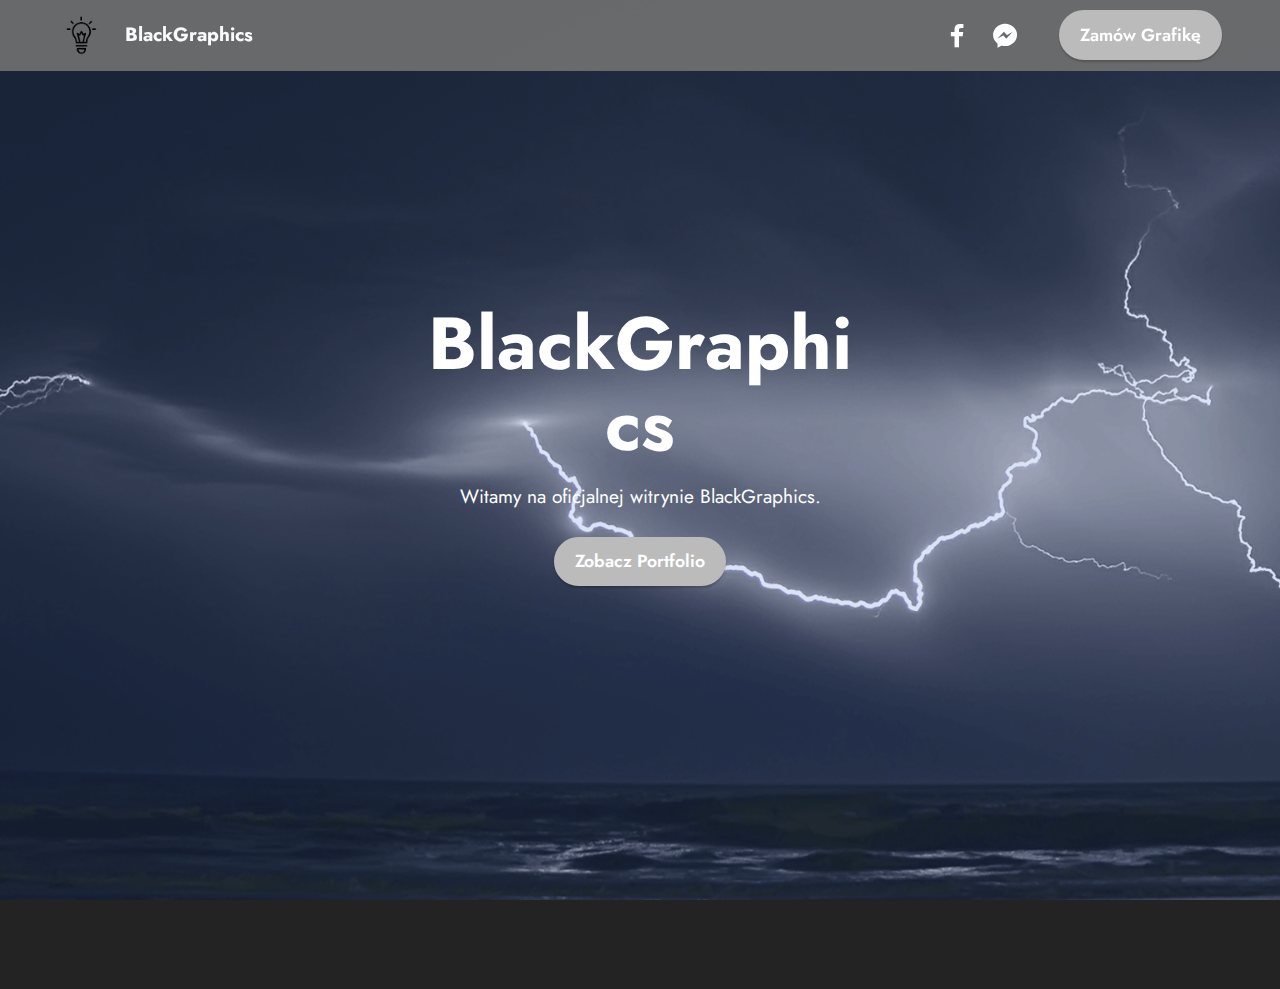
<file: index.html>
<!DOCTYPE html>
<html  >
<head>
  <!-- Site made with Mobirise Website Builder v5.4.1, https://mobirise.com -->
  <meta charset="UTF-8">
  <meta http-equiv="X-UA-Compatible" content="IE=edge">
  <meta name="generator" content="Mobirise v5.4.1, mobirise.com">
  <meta name="viewport" content="width=device-width, initial-scale=1, minimum-scale=1">
  <link rel="shortcut icon" href="assets/images/kopia-unnamed-design-1-removebg-preview-128x96.png" type="image/x-icon">
  <meta name="description" content="">
  
  
  <title>BlackGraphics </title>
  <link rel="stylesheet" href="assets/bootstrap/css/bootstrap.min.css">
  <link rel="stylesheet" href="assets/bootstrap/css/bootstrap-grid.min.css">
  <link rel="stylesheet" href="assets/bootstrap/css/bootstrap-reboot.min.css">
  <link rel="stylesheet" href="assets/animatecss/animate.css">
  <link rel="stylesheet" href="assets/dropdown/css/style.css">
  <link rel="stylesheet" href="assets/socicon/css/styles.css">
  <link rel="stylesheet" href="assets/theme/css/style.css">
  <link rel="preload" href="https://fonts.googleapis.com/css?family=Jost:100,200,300,400,500,600,700,800,900,100i,200i,300i,400i,500i,600i,700i,800i,900i&display=swap" as="style" onload="this.onload=null;this.rel='stylesheet'">
  <noscript><link rel="stylesheet" href="https://fonts.googleapis.com/css?family=Jost:100,200,300,400,500,600,700,800,900,100i,200i,300i,400i,500i,600i,700i,800i,900i&display=swap"></noscript>
  <link rel="preload" as="style" href="assets/mobirise/css/mbr-additional.css"><link rel="stylesheet" href="assets/mobirise/css/mbr-additional.css" type="text/css">
  
  
  
  
</head>
<body>
  
  <section data-bs-version="5.1" class="menu menu1 cid-sGJDEz3i00" once="menu" id="menu1-k">
    

    <nav class="navbar navbar-dropdown navbar-fixed-top navbar-expand-lg">
        <div class="container-fluid">
            <div class="navbar-brand">
                <span class="navbar-logo">
                    
                        <a href="index.html#top"><img src="assets/images/kopia-unnamed-design-1-removebg-preview-81x61.png" alt="BlackGraphics" style="height: 3rem;"></a>
                    
                </span>
                <span class="navbar-caption-wrap"><a class="navbar-caption text-white text-primary display-7" href="index.html#top">BlackGraphics<br> </a></span>
            </div>
            <button class="navbar-toggler" type="button" data-toggle="collapse" data-bs-toggle="collapse" data-target="#navbarSupportedContent" data-bs-target="#navbarSupportedContent" aria-controls="navbarNavAltMarkup" aria-expanded="false" aria-label="Toggle navigation">
                <div class="hamburger">
                    <span></span>
                    <span></span>
                    <span></span>
                    <span></span>
                </div>
            </button>
            <div class="collapse navbar-collapse" id="navbarSupportedContent">
                <ul class="navbar-nav nav-dropdown" data-app-modern-menu="true"><li class="nav-item"><a class="nav-link link text-white display-4" href="https://mobiri.se"></a></li>
                    <li class="nav-item"><a class="nav-link link text-white display-4" href="https://mobiri.se"></a></li>
                    <li class="nav-item"><a class="nav-link link text-white display-4" href="https://mobiri.se"></a>
                    </li></ul>
                <div class="icons-menu">
                    <a class="iconfont-wrapper" href="https://www.facebook.com/people/BlackGraphics/100072135003852/" target="_blank">
                        <span class="p-2 mbr-iconfont socicon-facebook socicon"></span>
                    </a>
                    <a class="iconfont-wrapper" href="http://m.me/100072135003852" target="_blank">
                        <span class="p-2 mbr-iconfont socicon-messenger socicon"></span>
                    </a>
                    
                    
                </div>
                <div class="navbar-buttons mbr-section-btn"><a class="btn btn-primary display-4" href="http://m.me/100072135003852">Zamów Grafikę</a></div>
            </div>
        </div>
    </nav>
</section>

<section data-bs-version="5.1" class="header6 cid-sGTZYxdD8c mbr-fullscreen" id="header6-m">

    

    <div class="mbr-overlay" style="opacity: 0.2; background-color: rgb(68, 121, 217);"></div>

    <div class="align-center container">
        <div class="row justify-content-center">
            <div class="col-12 col-lg-5">
                <h1 class="mbr-section-title mbr-fonts-style mbr-white mb-3 display-1"><strong>BlackGraphics</strong></h1>
                
                <p class="mbr-text mbr-white mbr-fonts-style display-7">
                    Witamy na oficjalnej witrynie BlackGraphics.<br></p>
                <div class="mbr-section-btn mt-3"><a class="btn btn-primary display-4" href="portfolio.html#top">Zobacz Portfolio</a></div>
            </div>
        </div>
    </div>
</section>

<section data-bs-version="5.1" class="footer7 cid-sH0ogLamOh" once="footers" id="footer7-x">

    

    

    <div class="container">
        <div class="media-container-row align-center mbr-white">
            <div class="col-12">
                <p class="mbr-text mb-0 mbr-fonts-style display-7">
                    © Copyright BlackGraphics 2021</p>
            </div>
        </div>
    </div>
</section><section style="background-color: #fff; font-family: -apple-system, BlinkMacSystemFont, 'Segoe UI', 'Roboto', 'Helvetica Neue', Arial, sans-serif; color:#aaa; font-size:12px; padding: 0; align-items: center; display: none;"><a href="https://mobirise.site/a" style="flex: 1 1; height: 0; padding-left: 1rem;"></a><p style="flex: 0 0 auto; margin:0; padding-right:1rem;">Made with Mobirise - <a href="https://mobirise.site/l" style="color:#aaa;">Find more</a></p></section><script src="assets/bootstrap/js/bootstrap.bundle.min.js"></script>  <script src="assets/smoothscroll/smooth-scroll.js"></script>  <script src="assets/ytplayer/index.js"></script>  <script src="assets/dropdown/js/navbar-dropdown.js"></script>  <script src="assets/theme/js/script.js"></script>  
  
  
 <div id="scrollToTop" class="scrollToTop mbr-arrow-up"><a style="text-align: center;"><i class="mbr-arrow-up-icon mbr-arrow-up-icon-cm cm-icon cm-icon-smallarrow-up"></i></a></div>
    <input name="animation" type="hidden">
  </body>
</html>
</file>
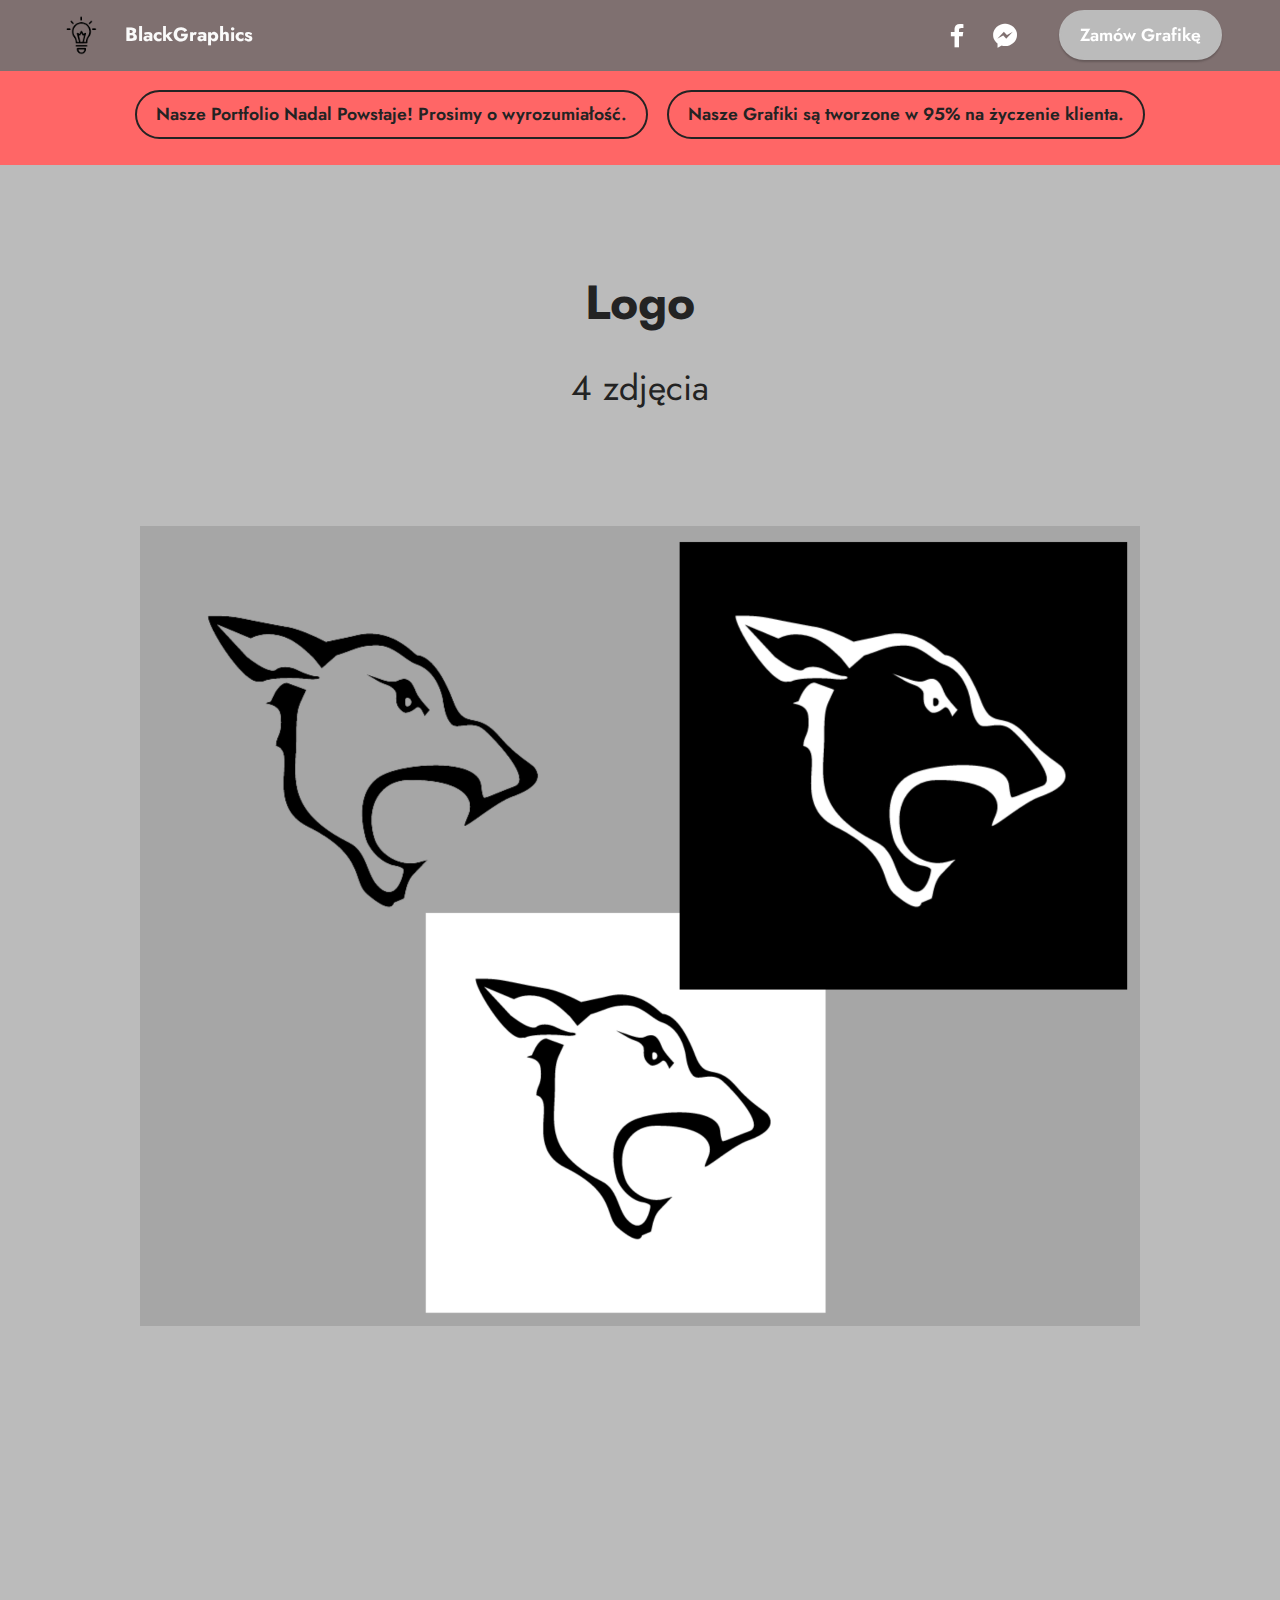
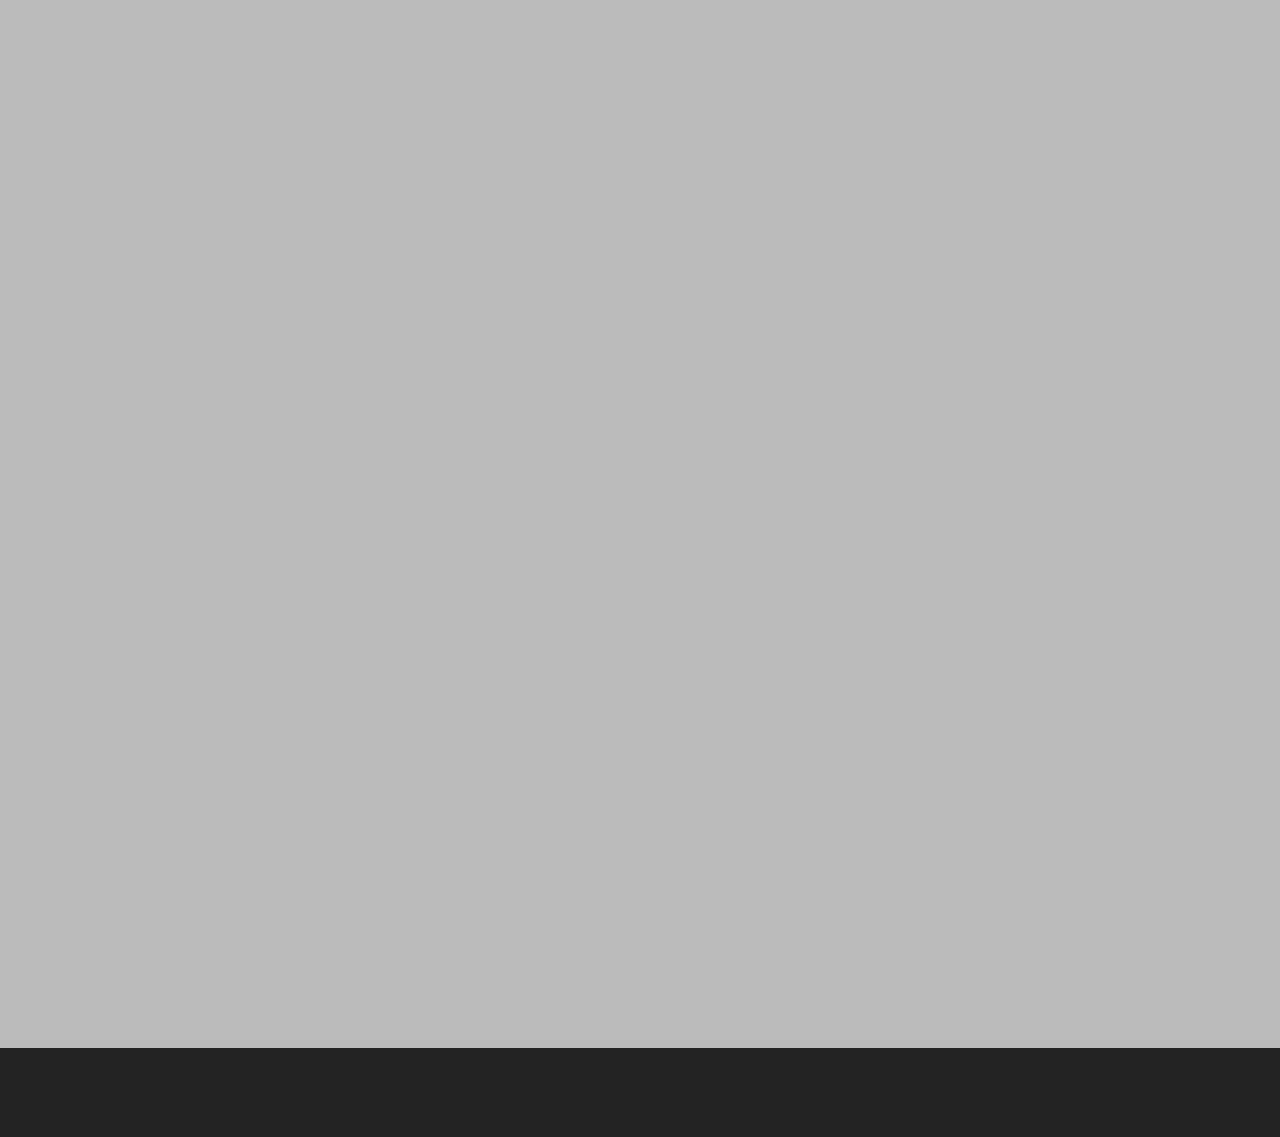
<file: portfolio.html>
<!DOCTYPE html>
<html  >
<head>
  <!-- Site made with Mobirise Website Builder v5.4.1, https://mobirise.com -->
  <meta charset="UTF-8">
  <meta http-equiv="X-UA-Compatible" content="IE=edge">
  <meta name="generator" content="Mobirise v5.4.1, mobirise.com">
  <meta name="viewport" content="width=device-width, initial-scale=1, minimum-scale=1">
  <link rel="shortcut icon" href="assets/images/kopia-unnamed-design-1-removebg-preview-128x96.png" type="image/x-icon">
  <meta name="description" content="">
  
  
  <title>Portfolio</title>
  <link rel="stylesheet" href="assets/web/assets/mobirise-icons2/mobirise2.css">
  <link rel="stylesheet" href="assets/bootstrap/css/bootstrap.min.css">
  <link rel="stylesheet" href="assets/bootstrap/css/bootstrap-grid.min.css">
  <link rel="stylesheet" href="assets/bootstrap/css/bootstrap-reboot.min.css">
  <link rel="stylesheet" href="assets/animatecss/animate.css">
  <link rel="stylesheet" href="assets/dropdown/css/style.css">
  <link rel="stylesheet" href="assets/socicon/css/styles.css">
  <link rel="stylesheet" href="assets/theme/css/style.css">
  <link rel="preload" href="https://fonts.googleapis.com/css?family=Jost:100,200,300,400,500,600,700,800,900,100i,200i,300i,400i,500i,600i,700i,800i,900i&display=swap" as="style" onload="this.onload=null;this.rel='stylesheet'">
  <noscript><link rel="stylesheet" href="https://fonts.googleapis.com/css?family=Jost:100,200,300,400,500,600,700,800,900,100i,200i,300i,400i,500i,600i,700i,800i,900i&display=swap"></noscript>
  <link rel="preload" as="style" href="assets/mobirise/css/mbr-additional.css"><link rel="stylesheet" href="assets/mobirise/css/mbr-additional.css" type="text/css">
  
  
  
  
</head>
<body>
  
  <section data-bs-version="5.1" class="menu menu1 cid-sGJDEz3i00" once="menu" id="menu1-p">
    

    <nav class="navbar navbar-dropdown navbar-fixed-top navbar-expand-lg">
        <div class="container-fluid">
            <div class="navbar-brand">
                <span class="navbar-logo">
                    
                        <a href="index.html#top"><img src="assets/images/kopia-unnamed-design-1-removebg-preview-81x61.png" alt="BlackGraphics" style="height: 3rem;"></a>
                    
                </span>
                <span class="navbar-caption-wrap"><a class="navbar-caption text-white text-primary display-7" href="index.html#top">BlackGraphics<br> </a></span>
            </div>
            <button class="navbar-toggler" type="button" data-toggle="collapse" data-bs-toggle="collapse" data-target="#navbarSupportedContent" data-bs-target="#navbarSupportedContent" aria-controls="navbarNavAltMarkup" aria-expanded="false" aria-label="Toggle navigation">
                <div class="hamburger">
                    <span></span>
                    <span></span>
                    <span></span>
                    <span></span>
                </div>
            </button>
            <div class="collapse navbar-collapse" id="navbarSupportedContent">
                <ul class="navbar-nav nav-dropdown" data-app-modern-menu="true"><li class="nav-item"><a class="nav-link link text-white display-4" href="https://mobiri.se"></a></li>
                    <li class="nav-item"><a class="nav-link link text-white display-4" href="https://mobiri.se"></a></li>
                    <li class="nav-item"><a class="nav-link link text-white display-4" href="https://mobiri.se"></a>
                    </li></ul>
                <div class="icons-menu">
                    <a class="iconfont-wrapper" href="https://www.facebook.com/people/BlackGraphics/100072135003852/" target="_blank">
                        <span class="p-2 mbr-iconfont socicon-facebook socicon"></span>
                    </a>
                    <a class="iconfont-wrapper" href="http://m.me/100072135003852" target="_blank">
                        <span class="p-2 mbr-iconfont socicon-messenger socicon"></span>
                    </a>
                    
                    
                </div>
                <div class="navbar-buttons mbr-section-btn"><a class="btn btn-primary display-4" href="http://m.me/100072135003852">Zamów Grafikę</a></div>
            </div>
        </div>
    </nav>
</section>

<section data-bs-version="5.1" class="content4 cid-sH09ecR1IA" id="content4-w">
    
    
    <div class="container">
        <div class="row justify-content-center">
            <div class="title col-md-12 col-lg-12">
                
                
                <div class="mbr-section-btn align-center"><a class="btn btn-black-outline display-4" href="portfolio.html#content4-w">Nasze Portfolio Nadal Powstaje! Prosimy o wyrozumiałość.</a> <a class="btn btn-black-outline display-4" href="portfolio.html#content4-w">Nasze Grafiki są tworzone w 95% na życzenie klienta.</a></div>
            </div>
        </div>
    </div>
</section>

<section data-bs-version="5.1" class="content4 cid-sH08WVqukG" id="content4-v">
    
    
    <div class="container">
        <div class="row justify-content-center">
            <div class="title col-md-12 col-lg-12">
                <h3 class="mbr-section-title mbr-fonts-style align-center mb-4 display-2">
                    <strong>Logo</strong></h3>
                <h4 class="mbr-section-subtitle align-center mbr-fonts-style mb-4 display-5">4 zdjęcia</h4>
                
            </div>
        </div>
    </div>
</section>

<section data-bs-version="5.1" class="slider2 cid-sH077VwbC2" id="slider2-u">
    

    
    <div class="container-fluid">
        <div class="row justify-content-center">
            <div class="col-12 col-md-10 col-lg-12">
                <div class="carousel slide carousel-fade" id="sH7sczXFQj" data-ride="carousel" data-bs-ride="carousel" data-interval="5000" data-bs-interval="5000">
                    
                    <ol class="carousel-indicators">
                        <li data-slide-to="0" data-bs-slide-to="0" class="active" data-target="#sH7sczXFQj" data-bs-target="#sH7sczXFQj"></li><li data-slide-to="1" data-bs-slide-to="1" class="" data-target="#sH7sczXFQj" data-bs-target="#sH7sczXFQj"></li><li data-slide-to="2" data-bs-slide-to="2" class="" data-target="#sH7sczXFQj" data-bs-target="#sH7sczXFQj"></li><li data-slide-to="3" data-bs-slide-to="3" class="" data-target="#sH7sczXFQj" data-bs-target="#sH7sczXFQj"></li>
                        
                        
                    </ol>
                    <div class="carousel-inner">
                        <div class="carousel-item slider-image item active">
                            <div class="item-wrapper">
                                <img class="d-block w-100" src="assets/images/brzowy-kobiecy-zdjcie-album-rodzina-animowany-kola-zdj-1900x1520.png" data-slide-to="0" data-bs-slide-to="0">
                                
                            </div>
                        </div><div class="carousel-item slider-image item">
                            <div class="item-wrapper">
                                <img class="d-block w-100" src="assets/images/bananarp-1080x1080.png" data-slide-to="1" data-bs-slide-to="1">
                                
                            </div>
                        </div><div class="carousel-item slider-image item">
                            <div class="item-wrapper">
                                <img class="d-block w-100" src="assets/images/bceye-1080x1080.png" data-slide-to="2" data-bs-slide-to="2">
                                
                            </div>
                        </div><div class="carousel-item slider-image item">
                            <div class="item-wrapper">
                                <img class="d-block w-100" src="assets/images/valentino-500x500.png" data-slide-to="3" data-bs-slide-to="3">
                                
                            </div>
                        </div>
                        
                        
                    </div>
                    <a class="carousel-control carousel-control-prev" role="button" data-slide="prev" data-bs-slide="prev" href="#sH7sczXFQj">
                        <span class="mobi-mbri mobi-mbri-arrow-prev" aria-hidden="true"></span>
                        <span class="sr-only visually-hidden">Previous</span>
                    </a>
                    <a class="carousel-control carousel-control-next" role="button" data-slide="next" data-bs-slide="next" href="#sH7sczXFQj">
                        <span class="mobi-mbri mobi-mbri-arrow-next" aria-hidden="true"></span>
                        <span class="sr-only visually-hidden">Next</span>
                    </a>
                </div>
            </div>
        </div>
    </div>
</section>

<section data-bs-version="5.1" class="content4 cid-sH1BdhsuJY" id="content4-z">
    
    
    <div class="container">
        <div class="row justify-content-center">
            <div class="title col-md-12 col-lg-12">
                <h3 class="mbr-section-title mbr-fonts-style align-center mb-4 display-2">
                    <strong>Reklamy</strong></h3>
                <h4 class="mbr-section-subtitle align-center mbr-fonts-style mb-4 display-5">1 zdjęcie</h4>
                
            </div>
        </div>
    </div>
</section>

<section data-bs-version="5.1" class="slider2 cid-sH1B3ZjHZm" id="slider2-y">
    

    
    <div class="container">
        <div class="row justify-content-center">
            <div class="col-12 col-md-10">
                <div class="carousel slide carousel-fade" id="sH7scB5AvC" data-ride="carousel" data-bs-ride="carousel" data-interval="5000" data-bs-interval="5000">
                    
                    <ol class="carousel-indicators">
                        <li data-slide-to="0" data-bs-slide-to="0" class="active" data-target="#sH7scB5AvC" data-bs-target="#sH7scB5AvC"></li>
                        
                        
                    </ol>
                    <div class="carousel-inner">
                        <div class="carousel-item slider-image item active">
                            <div class="item-wrapper">
                                <img class="d-block w-100" src="assets/images/mateusz-kozyra-1640x924.png" data-slide-to="1" data-bs-slide-to="1">
                                
                            </div>
                        </div>
                        
                        
                    </div>
                    <a class="carousel-control carousel-control-prev" role="button" data-slide="prev" data-bs-slide="prev" href="#sH7scB5AvC">
                        <span class="mobi-mbri mobi-mbri-arrow-prev" aria-hidden="true"></span>
                        <span class="sr-only visually-hidden">Previous</span>
                    </a>
                    <a class="carousel-control carousel-control-next" role="button" data-slide="next" data-bs-slide="next" href="#sH7scB5AvC">
                        <span class="mobi-mbri mobi-mbri-arrow-next" aria-hidden="true"></span>
                        <span class="sr-only visually-hidden">Next</span>
                    </a>
                </div>
            </div>
        </div>
    </div>
</section>

<section data-bs-version="5.1" class="footer7 cid-sH0ogLamOh" once="footers" id="footer7-x">

    

    

    <div class="container">
        <div class="media-container-row align-center mbr-white">
            <div class="col-12">
                <p class="mbr-text mb-0 mbr-fonts-style display-7">
                    © Copyright BlackGraphics 2021</p>
            </div>
        </div>
    </div>
</section><section style="background-color: #fff; font-family: -apple-system, BlinkMacSystemFont, 'Segoe UI', 'Roboto', 'Helvetica Neue', Arial, sans-serif; color:#aaa; font-size:12px; padding: 0; align-items: center; display: none;"><a href="https://mobirise.site/j" style="flex: 1 1; height: 0; padding-left: 1rem;"></a><p style="flex: 0 0 auto; margin:0; padding-right:1rem;">Created with Mobirise - <a href="https://mobirise.site/l" style="color:#aaa;">Try here</a></p></section><script src="assets/bootstrap/js/bootstrap.bundle.min.js"></script>  <script src="assets/smoothscroll/smooth-scroll.js"></script>  <script src="assets/ytplayer/index.js"></script>  <script src="assets/dropdown/js/navbar-dropdown.js"></script>  <script src="assets/theme/js/script.js"></script>  
  
  
 <div id="scrollToTop" class="scrollToTop mbr-arrow-up"><a style="text-align: center;"><i class="mbr-arrow-up-icon mbr-arrow-up-icon-cm cm-icon cm-icon-smallarrow-up"></i></a></div>
    <input name="animation" type="hidden">
  </body>
</html>
</file>
<file: assets/dropdown/css/style.css>
.navbar-dropdown {
  left: 0;
  padding: 0;
  position: absolute;
  right: 0;
  top: 0;
  transition: all 0.45s ease;
  z-index: 1030;
  background: #282828; }
  .navbar-dropdown .navbar-logo {
    margin-right: 0.8rem;
    transition: margin 0.3s ease-in-out;
    vertical-align: middle; }
    .navbar-dropdown .navbar-logo img {
      height: 3.125rem;
      transition: all 0.3s ease-in-out; }
    .navbar-dropdown .navbar-logo.mbr-iconfont {
      font-size: 3.125rem;
      line-height: 3.125rem; }
  .navbar-dropdown .navbar-caption {
    font-weight: 700;
    white-space: normal;
    vertical-align: -4px;
    line-height: 3.125rem !important; }
    .navbar-dropdown .navbar-caption, .navbar-dropdown .navbar-caption:hover {
      color: inherit;
      text-decoration: none; }
  .navbar-dropdown .mbr-iconfont + .navbar-caption {
    vertical-align: -1px; }
  .navbar-dropdown.navbar-fixed-top {
    position: fixed; }
  .navbar-dropdown .navbar-brand span {
    vertical-align: -4px; }
  .navbar-dropdown.bg-color.transparent {
    background: none; }
  .navbar-dropdown.navbar-short .navbar-brand {
    padding: 0.625rem 0; }
    .navbar-dropdown.navbar-short .navbar-brand span {
      vertical-align: -1px; }
  .navbar-dropdown.navbar-short .navbar-caption {
    line-height: 2.375rem !important;
    vertical-align: -2px; }
  .navbar-dropdown.navbar-short .navbar-logo {
    margin-right: 0.5rem; }
    .navbar-dropdown.navbar-short .navbar-logo img {
      height: 2.375rem; }
    .navbar-dropdown.navbar-short .navbar-logo.mbr-iconfont {
      font-size: 2.375rem;
      line-height: 2.375rem; }
  .navbar-dropdown.navbar-short .mbr-table-cell {
    height: 3.625rem; }
  .navbar-dropdown .navbar-close {
    left: 0.6875rem;
    position: fixed;
    top: 0.75rem;
    z-index: 1000; }
  .navbar-dropdown .hamburger-icon {
    content: "";
    display: inline-block;
    vertical-align: middle;
    width: 16px;
    -webkit-box-shadow: 0 -6px 0 1px #282828,0 0 0 1px #282828,0 6px 0 1px #282828;
    -moz-box-shadow: 0 -6px 0 1px #282828,0 0 0 1px #282828,0 6px 0 1px #282828;
    box-shadow: 0 -6px 0 1px #282828,0 0 0 1px #282828,0 6px 0 1px #282828; }

.dropdown-menu .dropdown-toggle[data-toggle="dropdown-submenu"]::after {
  border-bottom: 0.35em solid transparent;
  border-left: 0.35em solid;
  border-right: 0;
  border-top: 0.35em solid transparent;
  margin-left: 0.3rem; }

.dropdown-menu .dropdown-item:focus {
  outline: 0; }

.nav-dropdown {
  font-size: 0.75rem;
  font-weight: 500;
  height: auto !important; }
  .nav-dropdown .nav-btn {
    padding-left: 1rem; }
  .nav-dropdown .link {
    margin: .667em 1.667em;
    font-weight: 500;
    padding: 0;
    transition: color .2s ease-in-out; }
    .nav-dropdown .link.dropdown-toggle {
      margin-right: 2.583em; }
      .nav-dropdown .link.dropdown-toggle::after {
        margin-left: .25rem;
        border-top: 0.35em solid;
        border-right: 0.35em solid transparent;
        border-left: 0.35em solid transparent;
        border-bottom: 0; }
      .nav-dropdown .link.dropdown-toggle[aria-expanded="true"] {
        margin: 0;
        padding: 0.667em 3.263em  0.667em 1.667em; }
  .nav-dropdown .link::after,
  .nav-dropdown .dropdown-item::after {
    color: inherit; }
  .nav-dropdown .btn {
    font-size: 0.75rem;
    font-weight: 700;
    letter-spacing: 0;
    margin-bottom: 0;
    padding-left: 1.25rem;
    padding-right: 1.25rem; }
  .nav-dropdown .dropdown-menu {
    border-radius: 0;
    border: 0;
    left: 0;
    margin: 0;
    padding-bottom: 1.25rem;
    padding-top: 1.25rem;
    position: relative; }
  .nav-dropdown .dropdown-submenu {
    margin-left: 0.125rem;
    top: 0; }
  .nav-dropdown .dropdown-item {
    font-weight: 500;
    line-height: 2;
    padding: 0.3846em 4.615em 0.3846em 1.5385em;
    position: relative;
    transition: color .2s ease-in-out, background-color .2s ease-in-out; }
    .nav-dropdown .dropdown-item::after {
      margin-top: -0.3077em;
      position: absolute;
      right: 1.1538em;
      top: 50%; }
    .nav-dropdown .dropdown-item:focus, .nav-dropdown .dropdown-item:hover {
      background: none; }

@media (max-width: 767px) {
  .nav-dropdown.navbar-toggleable-sm {
    bottom: 0;
    display: none;
    left: 0;
    overflow-x: hidden;
    position: fixed;
    top: 0;
    transform: translateX(-100%);
    -ms-transform: translateX(-100%);
    -webkit-transform: translateX(-100%);
    width: 18.75rem;
    z-index: 999; } }
.nav-dropdown.navbar-toggleable-xl {
  bottom: 0;
  display: none;
  left: 0;
  overflow-x: hidden;
  position: fixed;
  top: 0;
  transform: translateX(-100%);
  -ms-transform: translateX(-100%);
  -webkit-transform: translateX(-100%);
  width: 18.75rem;
  z-index: 999; }

.nav-dropdown-sm {
  display: block !important;
  overflow-x: hidden;
  overflow: auto;
  padding-top: 3.875rem; }
  .nav-dropdown-sm::after {
    content: "";
    display: block;
    height: 3rem;
    width: 100%; }
  .nav-dropdown-sm.collapse.in ~ .navbar-close {
    display: block !important; }
  .nav-dropdown-sm.collapsing, .nav-dropdown-sm.collapse.in {
    transform: translateX(0);
    -ms-transform: translateX(0);
    -webkit-transform: translateX(0);
    transition: all 0.25s ease-out;
    -webkit-transition: all 0.25s ease-out;
    background: #282828; }
  .nav-dropdown-sm.collapsing[aria-expanded="false"] {
    transform: translateX(-100%);
    -ms-transform: translateX(-100%);
    -webkit-transform: translateX(-100%); }
  .nav-dropdown-sm .nav-item {
    display: block;
    margin-left: 0 !important;
    padding-left: 0; }
  .nav-dropdown-sm .link,
  .nav-dropdown-sm .dropdown-item {
    border-top: 1px dotted rgba(255, 255, 255, 0.1);
    font-size: 0.8125rem;
    line-height: 1.6;
    margin: 0 !important;
    padding: 0.875rem 2.4rem 0.875rem 1.5625rem !important;
    position: relative;
    white-space: normal; }
    .nav-dropdown-sm .link:focus, .nav-dropdown-sm .link:hover,
    .nav-dropdown-sm .dropdown-item:focus,
    .nav-dropdown-sm .dropdown-item:hover {
      background: rgba(0, 0, 0, 0.2) !important;
      color: #c0a375; }
  .nav-dropdown-sm .nav-btn {
    position: relative;
    padding: 1.5625rem 1.5625rem 0 1.5625rem; }
    .nav-dropdown-sm .nav-btn::before {
      border-top: 1px dotted rgba(255, 255, 255, 0.1);
      content: "";
      left: 0;
      position: absolute;
      top: 0;
      width: 100%; }
    .nav-dropdown-sm .nav-btn + .nav-btn {
      padding-top: 0.625rem; }
      .nav-dropdown-sm .nav-btn + .nav-btn::before {
        display: none; }
  .nav-dropdown-sm .btn {
    padding: 0.625rem 0; }
  .nav-dropdown-sm .dropdown-toggle[data-toggle="dropdown-submenu"]::after {
    margin-left: .25rem;
    border-top: 0.35em solid;
    border-right: 0.35em solid transparent;
    border-left: 0.35em solid transparent;
    border-bottom: 0; }
  .nav-dropdown-sm .dropdown-toggle[data-toggle="dropdown-submenu"][aria-expanded="true"]::after {
    border-top: 0;
    border-right: 0.35em solid transparent;
    border-left: 0.35em solid transparent;
    border-bottom: 0.35em solid; }
  .nav-dropdown-sm .dropdown-menu {
    margin: 0;
    padding: 0;
    position: relative;
    top: 0;
    left: 0;
    width: 100%;
    border: 0;
    float: none;
    border-radius: 0;
    background: none; }
  .nav-dropdown-sm .dropdown-submenu {
    left: 100%;
    margin-left: 0.125rem;
    margin-top: -1.25rem;
    top: 0; }

.navbar-toggleable-sm .nav-dropdown .dropdown-menu {
  position: absolute; }

.navbar-toggleable-sm .nav-dropdown .dropdown-submenu {
  left: 100%;
  margin-left: 0.125rem;
  margin-top: -1.25rem;
  top: 0; }

.navbar-toggleable-sm.opened .nav-dropdown .dropdown-menu {
  position: relative; }

.navbar-toggleable-sm.opened .nav-dropdown .dropdown-submenu {
  left: 0;
  margin-left: 00rem;
  margin-top: 0rem;
  top: 0; }

.is-builder .nav-dropdown.collapsing {
  transition: none !important; }
</file>
<file: assets/socicon/css/styles.css>
@charset "UTF-8";

@font-face {
  font-family: 'Socicon';
  src:  url('../fonts/socicon.eot');
  src:  url('../fonts/socicon.eot?#iefix') format('embedded-opentype'),
    url('../fonts/socicon.woff2') format('woff2'),
    url('../fonts/socicon.ttf') format('truetype'),
    url('../fonts/socicon.woff') format('woff'),
    url('../fonts/socicon.svg#socicon') format('svg');
  font-weight: normal;
  font-style: normal;
  font-display: swap;
}

[data-icon]:before {
  font-family: "socicon" !important;
  content: attr(data-icon);
  font-style: normal !important;
  font-weight: normal !important;
  font-variant: normal !important;
  text-transform: none !important;
  speak: none;
  line-height: 1;
  -webkit-font-smoothing: antialiased;
  -moz-osx-font-smoothing: grayscale;
}

[class^="socicon-"], [class*=" socicon-"] {
  /* use !important to prevent issues with browser extensions that change fonts */
  font-family: 'Socicon' !important;
  speak: none;
  font-style: normal;
  font-weight: normal;
  font-variant: normal;
  text-transform: none;
  line-height: 1;

  /* Better Font Rendering =========== */
  -webkit-font-smoothing: antialiased;
  -moz-osx-font-smoothing: grayscale;
}

.socicon-eitaa:before {
  content: "\e97c";
}
.socicon-soroush:before {
  content: "\e97d";
}
.socicon-bale:before {
  content: "\e97e";
}
.socicon-zazzle:before {
  content: "\e97b";
}
.socicon-society6:before {
  content: "\e97a";
}
.socicon-redbubble:before {
  content: "\e979";
}
.socicon-avvo:before {
  content: "\e978";
}
.socicon-stitcher:before {
  content: "\e977";
}
.socicon-googlehangouts:before {
  content: "\e974";
}
.socicon-dlive:before {
  content: "\e975";
}
.socicon-vsco:before {
  content: "\e976";
}
.socicon-flipboard:before {
  content: "\e973";
}
.socicon-ubuntu:before {
  content: "\e958";
}
.socicon-artstation:before {
  content: "\e959";
}
.socicon-invision:before {
  content: "\e95a";
}
.socicon-torial:before {
  content: "\e95b";
}
.socicon-collectorz:before {
  content: "\e95c";
}
.socicon-seenthis:before {
  content: "\e95d";
}
.socicon-googleplaymusic:before {
  content: "\e95e";
}
.socicon-debian:before {
  content: "\e95f";
}
.socicon-filmfreeway:before {
  content: "\e960";
}
.socicon-gnome:before {
  content: "\e961";
}
.socicon-itchio:before {
  content: "\e962";
}
.socicon-jamendo:before {
  content: "\e963";
}
.socicon-mix:before {
  content: "\e964";
}
.socicon-sharepoint:before {
  content: "\e965";
}
.socicon-tinder:before {
  content: "\e966";
}
.socicon-windguru:before {
  content: "\e967";
}
.socicon-cdbaby:before {
  content: "\e968";
}
.socicon-elementaryos:before {
  content: "\e969";
}
.socicon-stage32:before {
  content: "\e96a";
}
.socicon-tiktok:before {
  content: "\e96b";
}
.socicon-gitter:before {
  content: "\e96c";
}
.socicon-letterboxd:before {
  content: "\e96d";
}
.socicon-threema:before {
  content: "\e96e";
}
.socicon-splice:before {
  content: "\e96f";
}
.socicon-metapop:before {
  content: "\e970";
}
.socicon-naver:before {
  content: "\e971";
}
.socicon-remote:before {
  content: "\e972";
}
.socicon-internet:before {
  content: "\e957";
}
.socicon-moddb:before {
  content: "\e94b";
}
.socicon-indiedb:before {
  content: "\e94c";
}
.socicon-traxsource:before {
  content: "\e94d";
}
.socicon-gamefor:before {
  content: "\e94e";
}
.socicon-pixiv:before {
  content: "\e94f";
}
.socicon-myanimelist:before {
  content: "\e950";
}
.socicon-blackberry:before {
  content: "\e951";
}
.socicon-wickr:before {
  content: "\e952";
}
.socicon-spip:before {
  content: "\e953";
}
.socicon-napster:before {
  content: "\e954";
}
.socicon-beatport:before {
  content: "\e955";
}
.socicon-hackerone:before {
  content: "\e956";
}
.socicon-hackernews:before {
  content: "\e946";
}
.socicon-smashwords:before {
  content: "\e947";
}
.socicon-kobo:before {
  content: "\e948";
}
.socicon-bookbub:before {
  content: "\e949";
}
.socicon-mailru:before {
  content: "\e94a";
}
.socicon-gitlab:before {
  content: "\e945";
}
.socicon-instructables:before {
  content: "\e944";
}
.socicon-portfolio:before {
  content: "\e943";
}
.socicon-codered:before {
  content: "\e940";
}
.socicon-origin:before {
  content: "\e941";
}
.socicon-nextdoor:before {
  content: "\e942";
}
.socicon-udemy:before {
  content: "\e93f";
}
.socicon-livemaster:before {
  content: "\e93e";
}
.socicon-crunchbase:before {
  content: "\e93b";
}
.socicon-homefy:before {
  content: "\e93c";
}
.socicon-calendly:before {
  content: "\e93d";
}
.socicon-realtor:before {
  content: "\e90f";
}
.socicon-tidal:before {
  content: "\e910";
}
.socicon-qobuz:before {
  content: "\e911";
}
.socicon-natgeo:before {
  content: "\e912";
}
.socicon-mastodon:before {
  content: "\e913";
}
.socicon-unsplash:before {
  content: "\e914";
}
.socicon-homeadvisor:before {
  content: "\e915";
}
.socicon-angieslist:before {
  content: "\e916";
}
.socicon-codepen:before {
  content: "\e917";
}
.socicon-slack:before {
  content: "\e918";
}
.socicon-openaigym:before {
  content: "\e919";
}
.socicon-logmein:before {
  content: "\e91a";
}
.socicon-fiverr:before {
  content: "\e91b";
}
.socicon-gotomeeting:before {
  content: "\e91c";
}
.socicon-aliexpress:before {
  content: "\e91d";
}
.socicon-guru:before {
  content: "\e91e";
}
.socicon-appstore:before {
  content: "\e91f";
}
.socicon-homes:before {
  content: "\e920";
}
.socicon-zoom:before {
  content: "\e921";
}
.socicon-alibaba:before {
  content: "\e922";
}
.socicon-craigslist:before {
  content: "\e923";
}
.socicon-wix:before {
  content: "\e924";
}
.socicon-redfin:before {
  content: "\e925";
}
.socicon-googlecalendar:before {
  content: "\e926";
}
.socicon-shopify:before {
  content: "\e927";
}
.socicon-freelancer:before {
  content: "\e928";
}
.socicon-seedrs:before {
  content: "\e929";
}
.socicon-bing:before {
  content: "\e92a";
}
.socicon-doodle:before {
  content: "\e92b";
}
.socicon-bonanza:before {
  content: "\e92c";
}
.socicon-squarespace:before {
  content: "\e92d";
}
.socicon-toptal:before {
  content: "\e92e";
}
.socicon-gust:before {
  content: "\e92f";
}
.socicon-ask:before {
  content: "\e930";
}
.socicon-trulia:before {
  content: "\e931";
}
.socicon-loomly:before {
  content: "\e932";
}
.socicon-ghost:before {
  content: "\e933";
}
.socicon-upwork:before {
  content: "\e934";
}
.socicon-fundable:before {
  content: "\e935";
}
.socicon-booking:before {
  content: "\e936";
}
.socicon-googlemaps:before {
  content: "\e937";
}
.socicon-zillow:before {
  content: "\e938";
}
.socicon-niconico:before {
  content: "\e939";
}
.socicon-toneden:before {
  content: "\e93a";
}
.socicon-augment:before {
  content: "\e908";
}
.socicon-bitbucket:before {
  content: "\e909";
}
.socicon-fyuse:before {
  content: "\e90a";
}
.socicon-yt-gaming:before {
  content: "\e90b";
}
.socicon-sketchfab:before {
  content: "\e90c";
}
.socicon-mobcrush:before {
  content: "\e90d";
}
.socicon-microsoft:before {
  content: "\e90e";
}
.socicon-pandora:before {
  content: "\e907";
}
.socicon-messenger:before {
  content: "\e906";
}
.socicon-gamewisp:before {
  content: "\e905";
}
.socicon-bloglovin:before {
  content: "\e904";
}
.socicon-tunein:before {
  content: "\e903";
}
.socicon-gamejolt:before {
  content: "\e901";
}
.socicon-trello:before {
  content: "\e902";
}
.socicon-spreadshirt:before {
  content: "\e900";
}
.socicon-500px:before {
  content: "\e000";
}
.socicon-8tracks:before {
  content: "\e001";
}
.socicon-airbnb:before {
  content: "\e002";
}
.socicon-alliance:before {
  content: "\e003";
}
.socicon-amazon:before {
  content: "\e004";
}
.socicon-amplement:before {
  content: "\e005";
}
.socicon-android:before {
  content: "\e006";
}
.socicon-angellist:before {
  content: "\e007";
}
.socicon-apple:before {
  content: "\e008";
}
.socicon-appnet:before {
  content: "\e009";
}
.socicon-baidu:before {
  content: "\e00a";
}
.socicon-bandcamp:before {
  content: "\e00b";
}
.socicon-battlenet:before {
  content: "\e00c";
}
.socicon-mixer:before {
  content: "\e00d";
}
.socicon-bebee:before {
  content: "\e00e";
}
.socicon-bebo:before {
  content: "\e00f";
}
.socicon-behance:before {
  content: "\e010";
}
.socicon-blizzard:before {
  content: "\e011";
}
.socicon-blogger:before {
  content: "\e012";
}
.socicon-buffer:before {
  content: "\e013";
}
.socicon-chrome:before {
  content: "\e014";
}
.socicon-coderwall:before {
  content: "\e015";
}
.socicon-curse:before {
  content: "\e016";
}
.socicon-dailymotion:before {
  content: "\e017";
}
.socicon-deezer:before {
  content: "\e018";
}
.socicon-delicious:before {
  content: "\e019";
}
.socicon-deviantart:before {
  content: "\e01a";
}
.socicon-diablo:before {
  content: "\e01b";
}
.socicon-digg:before {
  content: "\e01c";
}
.socicon-discord:before {
  content: "\e01d";
}
.socicon-disqus:before {
  content: "\e01e";
}
.socicon-douban:before {
  content: "\e01f";
}
.socicon-draugiem:before {
  content: "\e020";
}
.socicon-dribbble:before {
  content: "\e021";
}
.socicon-drupal:before {
  content: "\e022";
}
.socicon-ebay:before {
  content: "\e023";
}
.socicon-ello:before {
  content: "\e024";
}
.socicon-endomodo:before {
  content: "\e025";
}
.socicon-envato:before {
  content: "\e026";
}
.socicon-etsy:before {
  content: "\e027";
}
.socicon-facebook:before {
  content: "\e028";
}
.socicon-feedburner:before {
  content: "\e029";
}
.socicon-filmweb:before {
  content: "\e02a";
}
.socicon-firefox:before {
  content: "\e02b";
}
.socicon-flattr:before {
  content: "\e02c";
}
.socicon-flickr:before {
  content: "\e02d";
}
.socicon-formulr:before {
  content: "\e02e";
}
.socicon-forrst:before {
  content: "\e02f";
}
.socicon-foursquare:before {
  content: "\e030";
}
.socicon-friendfeed:before {
  content: "\e031";
}
.socicon-github:before {
  content: "\e032";
}
.socicon-goodreads:before {
  content: "\e033";
}
.socicon-google:before {
  content: "\e034";
}
.socicon-googlescholar:before {
  content: "\e035";
}
.socicon-googlegroups:before {
  content: "\e036";
}
.socicon-googlephotos:before {
  content: "\e037";
}
.socicon-googleplus:before {
  content: "\e038";
}
.socicon-grooveshark:before {
  content: "\e039";
}
.socicon-hackerrank:before {
  content: "\e03a";
}
.socicon-hearthstone:before {
  content: "\e03b";
}
.socicon-hellocoton:before {
  content: "\e03c";
}
.socicon-heroes:before {
  content: "\e03d";
}
.socicon-smashcast:before {
  content: "\e03e";
}
.socicon-horde:before {
  content: "\e03f";
}
.socicon-houzz:before {
  content: "\e040";
}
.socicon-icq:before {
  content: "\e041";
}
.socicon-identica:before {
  content: "\e042";
}
.socicon-imdb:before {
  content: "\e043";
}
.socicon-instagram:before {
  content: "\e044";
}
.socicon-issuu:before {
  content: "\e045";
}
.socicon-istock:before {
  content: "\e046";
}
.socicon-itunes:before {
  content: "\e047";
}
.socicon-keybase:before {
  content: "\e048";
}
.socicon-lanyrd:before {
  content: "\e049";
}
.socicon-lastfm:before {
  content: "\e04a";
}
.socicon-line:before {
  content: "\e04b";
}
.socicon-linkedin:before {
  content: "\e04c";
}
.socicon-livejournal:before {
  content: "\e04d";
}
.socicon-lyft:before {
  content: "\e04e";
}
.socicon-macos:before {
  content: "\e04f";
}
.socicon-mail:before {
  content: "\e050";
}
.socicon-medium:before {
  content: "\e051";
}
.socicon-meetup:before {
  content: "\e052";
}
.socicon-mixcloud:before {
  content: "\e053";
}
.socicon-modelmayhem:before {
  content: "\e054";
}
.socicon-mumble:before {
  content: "\e055";
}
.socicon-myspace:before {
  content: "\e056";
}
.socicon-newsvine:before {
  content: "\e057";
}
.socicon-nintendo:before {
  content: "\e058";
}
.socicon-npm:before {
  content: "\e059";
}
.socicon-odnoklassniki:before {
  content: "\e05a";
}
.socicon-openid:before {
  content: "\e05b";
}
.socicon-opera:before {
  content: "\e05c";
}
.socicon-outlook:before {
  content: "\e05d";
}
.socicon-overwatch:before {
  content: "\e05e";
}
.socicon-patreon:before {
  content: "\e05f";
}
.socicon-paypal:before {
  content: "\e060";
}
.socicon-periscope:before {
  content: "\e061";
}
.socicon-persona:before {
  content: "\e062";
}
.socicon-pinterest:before {
  content: "\e063";
}
.socicon-play:before {
  content: "\e064";
}
.socicon-player:before {
  content: "\e065";
}
.socicon-playstation:before {
  content: "\e066";
}
.socicon-pocket:before {
  content: "\e067";
}
.socicon-qq:before {
  content: "\e068";
}
.socicon-quora:before {
  content: "\e069";
}
.socicon-raidcall:before {
  content: "\e06a";
}
.socicon-ravelry:before {
  content: "\e06b";
}
.socicon-reddit:before {
  content: "\e06c";
}
.socicon-renren:before {
  content: "\e06d";
}
.socicon-researchgate:before {
  content: "\e06e";
}
.socicon-residentadvisor:before {
  content: "\e06f";
}
.socicon-reverbnation:before {
  content: "\e070";
}
.socicon-rss:before {
  content: "\e071";
}
.socicon-sharethis:before {
  content: "\e072";
}
.socicon-skype:before {
  content: "\e073";
}
.socicon-slideshare:before {
  content: "\e074";
}
.socicon-smugmug:before {
  content: "\e075";
}
.socicon-snapchat:before {
  content: "\e076";
}
.socicon-songkick:before {
  content: "\e077";
}
.socicon-soundcloud:before {
  content: "\e078";
}
.socicon-spotify:before {
  content: "\e079";
}
.socicon-stackexchange:before {
  content: "\e07a";
}
.socicon-stackoverflow:before {
  content: "\e07b";
}
.socicon-starcraft:before {
  content: "\e07c";
}
.socicon-stayfriends:before {
  content: "\e07d";
}
.socicon-steam:before {
  content: "\e07e";
}
.socicon-storehouse:before {
  content: "\e07f";
}
.socicon-strava:before {
  content: "\e080";
}
.socicon-streamjar:before {
  content: "\e081";
}
.socicon-stumbleupon:before {
  content: "\e082";
}
.socicon-swarm:before {
  content: "\e083";
}
.socicon-teamspeak:before {
  content: "\e084";
}
.socicon-teamviewer:before {
  content: "\e085";
}
.socicon-technorati:before {
  content: "\e086";
}
.socicon-telegram:before {
  content: "\e087";
}
.socicon-tripadvisor:before {
  content: "\e088";
}
.socicon-tripit:before {
  content: "\e089";
}
.socicon-triplej:before {
  content: "\e08a";
}
.socicon-tumblr:before {
  content: "\e08b";
}
.socicon-twitch:before {
  content: "\e08c";
}
.socicon-twitter:before {
  content: "\e08d";
}
.socicon-uber:before {
  content: "\e08e";
}
.socicon-ventrilo:before {
  content: "\e08f";
}
.socicon-viadeo:before {
  content: "\e090";
}
.socicon-viber:before {
  content: "\e091";
}
.socicon-viewbug:before {
  content: "\e092";
}
.socicon-vimeo:before {
  content: "\e093";
}
.socicon-vine:before {
  content: "\e094";
}
.socicon-vkontakte:before {
  content: "\e095";
}
.socicon-warcraft:before {
  content: "\e096";
}
.socicon-wechat:before {
  content: "\e097";
}
.socicon-weibo:before {
  content: "\e098";
}
.socicon-whatsapp:before {
  content: "\e099";
}
.socicon-wikipedia:before {
  content: "\e09a";
}
.socicon-windows:before {
  content: "\e09b";
}
.socicon-wordpress:before {
  content: "\e09c";
}
.socicon-wykop:before {
  content: "\e09d";
}
.socicon-xbox:before {
  content: "\e09e";
}
.socicon-xing:before {
  content: "\e09f";
}
.socicon-yahoo:before {
  content: "\e0a0";
}
.socicon-yammer:before {
  content: "\e0a1";
}
.socicon-yandex:before {
  content: "\e0a2";
}
.socicon-yelp:before {
  content: "\e0a3";
}
.socicon-younow:before {
  content: "\e0a4";
}
.socicon-youtube:before {
  content: "\e0a5";
}
.socicon-zapier:before {
  content: "\e0a6";
}
.socicon-zerply:before {
  content: "\e0a7";
}
.socicon-zomato:before {
  content: "\e0a8";
}
.socicon-zynga:before {
  content: "\e0a9";
}
</file>
<file: assets/theme/css/style.css>
@charset "UTF-8";
section {
  background-color: #ffffff;
}

body {
  font-style: normal;
  line-height: 1.5;
  font-weight: 400;
  color: #232323;
  position: relative;
}

button {
  background-color: transparent;
  border-color: transparent;
}

section,
.container,
.container-fluid {
  position: relative;
  word-wrap: break-word;
}

a.mbr-iconfont:hover {
  text-decoration: none;
}

.article .lead p,
.article .lead ul,
.article .lead ol,
.article .lead pre,
.article .lead blockquote {
  margin-bottom: 0;
}

a {
  font-style: normal;
  font-weight: 400;
  cursor: pointer;
}
a, a:hover {
  text-decoration: none;
}

.mbr-section-title {
  font-style: normal;
  line-height: 1.3;
}

.mbr-section-subtitle {
  line-height: 1.3;
}

.mbr-text {
  font-style: normal;
  line-height: 1.7;
}

h1,
h2,
h3,
h4,
h5,
h6,
.display-1,
.display-2,
.display-4,
.display-5,
.display-7,
span,
p,
a {
  line-height: 1;
  word-break: break-word;
  word-wrap: break-word;
  font-weight: 400;
}

b,
strong {
  font-weight: bold;
}

input:-webkit-autofill, input:-webkit-autofill:hover, input:-webkit-autofill:focus, input:-webkit-autofill:active {
  transition-delay: 9999s;
  -webkit-transition-property: background-color, color;
  transition-property: background-color, color;
}

textarea[type=hidden] {
  display: none;
}

section {
  background-position: 50% 50%;
  background-repeat: no-repeat;
  background-size: cover;
}
section .mbr-background-video,
section .mbr-background-video-preview {
  position: absolute;
  bottom: 0;
  left: 0;
  right: 0;
  top: 0;
}

.hidden {
  visibility: hidden;
}

.mbr-z-index20 {
  z-index: 20;
}

/*! Base colors */
.mbr-white {
  color: #ffffff;
}

.mbr-black {
  color: #111111;
}

.mbr-bg-white {
  background-color: #ffffff;
}

.mbr-bg-black {
  background-color: #000000;
}

/*! Text-aligns */
.align-left {
  text-align: left;
}

.align-center {
  text-align: center;
}

.align-right {
  text-align: right;
}

/*! Font-weight  */
.mbr-light {
  font-weight: 300;
}

.mbr-regular {
  font-weight: 400;
}

.mbr-semibold {
  font-weight: 500;
}

.mbr-bold {
  font-weight: 700;
}

/*! Media  */
.media-content {
  flex-basis: 100%;
}

.media-container-row {
  display: flex;
  flex-direction: row;
  flex-wrap: wrap;
  justify-content: center;
  align-content: center;
  align-items: start;
}
.media-container-row .media-size-item {
  width: 400px;
}

.media-container-column {
  display: flex;
  flex-direction: column;
  flex-wrap: wrap;
  justify-content: center;
  align-content: center;
  align-items: stretch;
}
.media-container-column > * {
  width: 100%;
}

@media (min-width: 992px) {
  .media-container-row {
    flex-wrap: nowrap;
  }
}
figure {
  margin-bottom: 0;
  overflow: hidden;
}

figure[mbr-media-size] {
  transition: width 0.1s;
}

img,
iframe {
  display: block;
  width: 100%;
}

.card {
  background-color: transparent;
  border: none;
}

.card-box {
  width: 100%;
}

.card-img {
  text-align: center;
  flex-shrink: 0;
  -webkit-flex-shrink: 0;
}

.media {
  max-width: 100%;
  margin: 0 auto;
}

.mbr-figure {
  align-self: center;
}

.media-container > div {
  max-width: 100%;
}

.mbr-figure img,
.card-img img {
  width: 100%;
}

@media (max-width: 991px) {
  .media-size-item {
    width: auto !important;
  }

  .media {
    width: auto;
  }

  .mbr-figure {
    width: 100% !important;
  }
}
/*! Buttons */
.mbr-section-btn {
  margin-left: -0.6rem;
  margin-right: -0.6rem;
  font-size: 0;
}

.btn {
  font-weight: 600;
  border-width: 1px;
  font-style: normal;
  margin: 0.6rem 0.6rem;
  white-space: normal;
  transition: all 0.2s ease-in-out;
  display: inline-flex;
  align-items: center;
  justify-content: center;
  word-break: break-word;
}

.btn-sm {
  font-weight: 600;
  letter-spacing: 0px;
  transition: all 0.3s ease-in-out;
}

.btn-md {
  font-weight: 600;
  letter-spacing: 0px;
  transition: all 0.3s ease-in-out;
}

.btn-lg {
  font-weight: 600;
  letter-spacing: 0px;
  transition: all 0.3s ease-in-out;
}

.btn-form {
  margin: 0;
}
.btn-form:hover {
  cursor: pointer;
}

nav .mbr-section-btn {
  margin-left: 0rem;
  margin-right: 0rem;
}

/*! Btn icon margin */
.btn .mbr-iconfont,
.btn.btn-sm .mbr-iconfont {
  order: 1;
  cursor: pointer;
  margin-left: 0.5rem;
  vertical-align: sub;
}

.btn.btn-md .mbr-iconfont,
.btn.btn-md .mbr-iconfont {
  margin-left: 0.8rem;
}

.mbr-regular {
  font-weight: 400;
}

.mbr-semibold {
  font-weight: 500;
}

.mbr-bold {
  font-weight: 700;
}

[type=submit] {
  -webkit-appearance: none;
}

/*! Full-screen */
.mbr-fullscreen .mbr-overlay {
  min-height: 100vh;
}

.mbr-fullscreen {
  display: flex;
  display: -moz-flex;
  display: -ms-flex;
  display: -o-flex;
  align-items: center;
  min-height: 100vh;
  padding-top: 3rem;
  padding-bottom: 3rem;
}

/*! Map */
.map {
  height: 25rem;
  position: relative;
}
.map iframe {
  width: 100%;
  height: 100%;
}

/*! Scroll to top arrow */
.mbr-arrow-up {
  bottom: 25px;
  right: 90px;
  position: fixed;
  text-align: right;
  z-index: 5000;
  color: #ffffff;
  font-size: 22px;
}

.mbr-arrow-up a {
  background: rgba(0, 0, 0, 0.2);
  border-radius: 50%;
  color: #fff;
  display: inline-block;
  height: 60px;
  width: 60px;
  border: 2px solid #fff;
  outline-style: none !important;
  position: relative;
  text-decoration: none;
  transition: all 0.3s ease-in-out;
  cursor: pointer;
  text-align: center;
}
.mbr-arrow-up a:hover {
  background-color: rgba(0, 0, 0, 0.4);
}
.mbr-arrow-up a i {
  line-height: 60px;
}

.mbr-arrow-up-icon {
  display: block;
  color: #fff;
}

.mbr-arrow-up-icon::before {
  content: "›";
  display: inline-block;
  font-family: serif;
  font-size: 22px;
  line-height: 1;
  font-style: normal;
  position: relative;
  top: 6px;
  left: -4px;
  transform: rotate(-90deg);
}

/*! Arrow Down */
.mbr-arrow {
  position: absolute;
  bottom: 45px;
  left: 50%;
  width: 60px;
  height: 60px;
  cursor: pointer;
  background-color: rgba(80, 80, 80, 0.5);
  border-radius: 50%;
  transform: translateX(-50%);
}
@media (max-width: 767px) {
  .mbr-arrow {
    display: none;
  }
}
.mbr-arrow > a {
  display: inline-block;
  text-decoration: none;
  outline-style: none;
  -webkit-animation: arrowdown 1.7s ease-in-out infinite;
          animation: arrowdown 1.7s ease-in-out infinite;
  color: #ffffff;
}
.mbr-arrow > a > i {
  position: absolute;
  top: -2px;
  left: 15px;
  font-size: 2rem;
}

#scrollToTop a i::before {
  content: "";
  position: absolute;
  display: block;
  border-bottom: 2.5px solid #fff;
  border-left: 2.5px solid #fff;
  width: 27.8%;
  height: 27.8%;
  left: 50%;
  top: 51%;
  transform: translateY(-30%) translateX(-50%) rotate(135deg);
}

@keyframes arrowdown {
  0% {
    transform: translateY(0px);
  }
  50% {
    transform: translateY(-5px);
  }
  100% {
    transform: translateY(0px);
  }
}
@-webkit-keyframes arrowdown {
  0% {
    transform: translateY(0px);
  }
  50% {
    transform: translateY(-5px);
  }
  100% {
    transform: translateY(0px);
  }
}
@media (max-width: 500px) {
  .mbr-arrow-up {
    left: 0;
    right: 0;
    text-align: center;
  }
}
/*Gradients animation*/
@keyframes gradient-animation {
  from {
    background-position: 0% 100%;
    -webkit-animation-timing-function: ease-in-out;
            animation-timing-function: ease-in-out;
  }
  to {
    background-position: 100% 0%;
    -webkit-animation-timing-function: ease-in-out;
            animation-timing-function: ease-in-out;
  }
}
@-webkit-keyframes gradient-animation {
  from {
    background-position: 0% 100%;
    -webkit-animation-timing-function: ease-in-out;
            animation-timing-function: ease-in-out;
  }
  to {
    background-position: 100% 0%;
    -webkit-animation-timing-function: ease-in-out;
            animation-timing-function: ease-in-out;
  }
}
.bg-gradient {
  background-size: 200% 200%;
  animation: gradient-animation 5s infinite alternate;
  -webkit-animation: gradient-animation 5s infinite alternate;
}

.menu .navbar-brand {
  display: -webkit-flex;
}
.menu .navbar-brand span {
  display: flex;
  display: -webkit-flex;
}
.menu .navbar-brand .navbar-caption-wrap {
  display: -webkit-flex;
}
.menu .navbar-brand .navbar-logo img {
  display: -webkit-flex;
  width: auto;
}
@media (min-width: 768px) and (max-width: 991px) {
  .menu .navbar-toggleable-sm .navbar-nav {
    display: -ms-flexbox;
  }
}
@media (max-width: 991px) {
  .menu .navbar-collapse {
    max-height: 93.5vh;
  }
  .menu .navbar-collapse.show {
    overflow: auto;
  }
}
@media (min-width: 992px) {
  .menu .navbar-nav.nav-dropdown {
    display: -webkit-flex;
  }
  .menu .navbar-toggleable-sm .navbar-collapse {
    display: -webkit-flex !important;
  }
  .menu .collapsed .navbar-collapse {
    max-height: 93.5vh;
  }
  .menu .collapsed .navbar-collapse.show {
    overflow: auto;
  }
}
@media (max-width: 767px) {
  .menu .navbar-collapse {
    max-height: 80vh;
  }
}

.nav-link .mbr-iconfont {
  margin-right: 0.5rem;
}

.navbar {
  display: -webkit-flex;
  -webkit-flex-wrap: wrap;
  -webkit-align-items: center;
  -webkit-justify-content: space-between;
}

.navbar-collapse {
  -webkit-flex-basis: 100%;
  -webkit-flex-grow: 1;
  -webkit-align-items: center;
}

.nav-dropdown .link {
  padding: 0.667em 1.667em !important;
  margin: 0 !important;
}

.nav {
  display: -webkit-flex;
  -webkit-flex-wrap: wrap;
}

.row {
  display: -webkit-flex;
  -webkit-flex-wrap: wrap;
}

.justify-content-center {
  -webkit-justify-content: center;
}

.form-inline {
  display: -webkit-flex;
}

.card-wrapper {
  -webkit-flex: 1;
}

.carousel-control {
  z-index: 10;
  display: -webkit-flex;
}

.carousel-controls {
  display: -webkit-flex;
}

.media {
  display: -webkit-flex;
}

.form-group:focus {
  outline: none;
}

.jq-selectbox__select {
  padding: 7px 0;
  position: relative;
}

.jq-selectbox__dropdown {
  overflow: hidden;
  border-radius: 10px;
  position: absolute;
  top: 100%;
  left: 0 !important;
  width: 100% !important;
}

.jq-selectbox__trigger-arrow {
  right: 0;
  transform: translateY(-50%);
}

.jq-selectbox li {
  padding: 1.07em 0.5em;
}

input[type=range] {
  padding-left: 0 !important;
  padding-right: 0 !important;
}

.modal-dialog,
.modal-content {
  height: 100%;
}

.modal-dialog .carousel-inner {
  height: calc(100vh - 1.75rem);
}
@media (max-width: 575px) {
  .modal-dialog .carousel-inner {
    height: calc(100vh - 1rem);
  }
}

.carousel-item {
  text-align: center;
}

.carousel-item img {
  margin: auto;
}

.navbar-toggler {
  align-self: flex-start;
  padding: 0.25rem 0.75rem;
  font-size: 1.25rem;
  line-height: 1;
  background: transparent;
  border: 1px solid transparent;
  border-radius: 0.25rem;
}

.navbar-toggler:focus,
.navbar-toggler:hover {
  text-decoration: none;
  box-shadow: none;
}

.navbar-toggler-icon {
  display: inline-block;
  width: 1.5em;
  height: 1.5em;
  vertical-align: middle;
  content: "";
  background: no-repeat center center;
  background-size: 100% 100%;
}

.navbar-toggler-left {
  position: absolute;
  left: 1rem;
}

.navbar-toggler-right {
  position: absolute;
  right: 1rem;
}

.card-img {
  width: auto;
}

.menu .navbar.collapsed:not(.beta-menu) {
  flex-direction: column;
}

.carousel-item.active,
.carousel-item-next,
.carousel-item-prev {
  display: flex;
}

.note-air-layout .dropup .dropdown-menu,
.note-air-layout .navbar-fixed-bottom .dropdown .dropdown-menu {
  bottom: initial !important;
}

html,
body {
  height: auto;
  min-height: 100vh;
}

.dropup .dropdown-toggle::after {
  display: none;
}

.form-asterisk {
  font-family: initial;
  position: absolute;
  top: -2px;
  font-weight: normal;
}

.form-control-label {
  position: relative;
  cursor: pointer;
  margin-bottom: 0.357em;
  padding: 0;
}

.alert {
  color: #ffffff;
  border-radius: 0;
  border: 0;
  font-size: 1.1rem;
  line-height: 1.5;
  margin-bottom: 1.875rem;
  padding: 1.25rem;
  position: relative;
  text-align: center;
}
.alert.alert-form::after {
  background-color: inherit;
  bottom: -7px;
  content: "";
  display: block;
  height: 14px;
  left: 50%;
  margin-left: -7px;
  position: absolute;
  transform: rotate(45deg);
  width: 14px;
}

.form-control {
  background-color: #ffffff;
  background-clip: border-box;
  color: #232323;
  line-height: 1rem !important;
  height: auto;
  padding: 0.6rem 1.2rem;
  transition: border-color 0.25s ease 0s;
  border: 1px solid transparent !important;
  border-radius: 4px;
  box-shadow: rgba(0, 0, 0, 0.07) 0px 1px 1px 0px, rgba(0, 0, 0, 0.07) 0px 1px 3px 0px, rgba(0, 0, 0, 0.03) 0px 0px 0px 1px;
}
.form-active .form-control:invalid {
  border-color: red;
}

form .row {
  margin-left: -0.6rem;
  margin-right: -0.6rem;
}
form .row [class*=col] {
  padding-left: 0.6rem;
  padding-right: 0.6rem;
}

form .mbr-section-btn {
  margin: 0;
  padding-left: 0.6rem;
  padding-right: 0.6rem;
}

form .btn {
  display: flex;
  padding: 0.6rem 1.2rem;
  margin: 0;
}

form .form-check-input {
  margin-top: 0.5;
}

textarea.form-control {
  line-height: 1.5rem !important;
}

.form-group {
  margin-bottom: 1.2rem;
}

.form-control,
form .btn {
  min-height: 48px;
}

.gdpr-block label span.textGDPR input[name=gdpr] {
  top: 7px;
}

.form-control:focus {
  box-shadow: none;
}

:focus {
  outline: none;
}

.mbr-overlay {
  background-color: #000;
  bottom: 0;
  left: 0;
  opacity: 0.5;
  position: absolute;
  right: 0;
  top: 0;
  z-index: 0;
  pointer-events: none;
}

blockquote {
  font-style: italic;
  padding: 3rem;
  font-size: 1.09rem;
  position: relative;
  border-left: 3px solid;
}

ul,
ol,
pre,
blockquote {
  margin-bottom: 2.3125rem;
}

.mt-4 {
  margin-top: 2rem !important;
}

.mb-4 {
  margin-bottom: 2rem !important;
}

@media (min-width: 992px) {
  .container {
    padding-left: 16px;
    padding-right: 16px;
  }

  .row {
    margin-left: -16px;
    margin-right: -16px;
  }
  .row > [class*=col] {
    padding-left: 16px;
    padding-right: 16px;
  }
}
@media (min-width: 768px) {
  .container-fluid {
    padding-left: 32px;
    padding-right: 32px;
  }
}
@media (min-width: 768px) and (max-width: 991px) {
  .mbr-container {
    padding-left: 32px;
    padding-right: 32px;
  }
}
@media (max-width: 767px) {
  .mbr-container {
    padding-left: 16px;
    padding-right: 16px;
  }
}
.card-wrapper,
.item-wrapper {
  overflow: hidden;
}

.app-video-wrapper > img {
  opacity: 1;
}

.item {
  position: relative;
}

.dropdown-menu .dropdown-menu {
  left: 100%;
}

.dropdown-item + .dropdown-menu {
  display: none;
}

.dropdown-item:hover + .dropdown-menu,
.dropdown-menu:hover {
  display: block;
}.engine {
	position: absolute;
	text-indent: -2400px;
	text-align: center;
	padding: 0;
	top: 0;
	left: -2400px;
}
</file>
<file: assets/mobirise/css/mbr-additional.css>
.btn {
  border-width: 2px;
}
body {
  font-family: Jost;
}
.display-1 {
  font-family: 'Jost', sans-serif;
  font-size: 4.6rem;
  line-height: 1.1;
}
.display-1 > .mbr-iconfont {
  font-size: 5.75rem;
}
.display-2 {
  font-family: 'Jost', sans-serif;
  font-size: 3rem;
  line-height: 1.1;
}
.display-2 > .mbr-iconfont {
  font-size: 3.75rem;
}
.display-4 {
  font-family: 'Jost', sans-serif;
  font-size: 1.1rem;
  line-height: 1.5;
}
.display-4 > .mbr-iconfont {
  font-size: 1.375rem;
}
.display-5 {
  font-family: 'Jost', sans-serif;
  font-size: 2.2rem;
  line-height: 1.5;
}
.display-5 > .mbr-iconfont {
  font-size: 2.75rem;
}
.display-7 {
  font-family: 'Jost', sans-serif;
  font-size: 1.2rem;
  line-height: 1.5;
}
.display-7 > .mbr-iconfont {
  font-size: 1.5rem;
}
/* ---- Fluid typography for mobile devices ---- */
/* 1.4 - font scale ratio ( bootstrap == 1.42857 ) */
/* 100vw - current viewport width */
/* (48 - 20)  48 == 48rem == 768px, 20 == 20rem == 320px(minimal supported viewport) */
/* 0.65 - min scale variable, may vary */
@media (max-width: 992px) {
  .display-1 {
    font-size: 3.68rem;
  }
}
@media (max-width: 768px) {
  .display-1 {
    font-size: 3.22rem;
    font-size: calc( 2.26rem + (4.6 - 2.26) * ((100vw - 20rem) / (48 - 20)));
    line-height: calc( 1.1 * (2.26rem + (4.6 - 2.26) * ((100vw - 20rem) / (48 - 20))));
  }
  .display-2 {
    font-size: 2.4rem;
    font-size: calc( 1.7rem + (3 - 1.7) * ((100vw - 20rem) / (48 - 20)));
    line-height: calc( 1.3 * (1.7rem + (3 - 1.7) * ((100vw - 20rem) / (48 - 20))));
  }
  .display-4 {
    font-size: 0.88rem;
    font-size: calc( 1.0350000000000001rem + (1.1 - 1.0350000000000001) * ((100vw - 20rem) / (48 - 20)));
    line-height: calc( 1.4 * (1.0350000000000001rem + (1.1 - 1.0350000000000001) * ((100vw - 20rem) / (48 - 20))));
  }
  .display-5 {
    font-size: 1.76rem;
    font-size: calc( 1.42rem + (2.2 - 1.42) * ((100vw - 20rem) / (48 - 20)));
    line-height: calc( 1.4 * (1.42rem + (2.2 - 1.42) * ((100vw - 20rem) / (48 - 20))));
  }
  .display-7 {
    font-size: 0.96rem;
    font-size: calc( 1.07rem + (1.2 - 1.07) * ((100vw - 20rem) / (48 - 20)));
    line-height: calc( 1.4 * (1.07rem + (1.2 - 1.07) * ((100vw - 20rem) / (48 - 20))));
  }
}
/* Buttons */
.btn {
  padding: 0.6rem 1.2rem;
  border-radius: 4px;
}
.btn-sm {
  padding: 0.6rem 1.2rem;
  border-radius: 4px;
}
.btn-md {
  padding: 0.6rem 1.2rem;
  border-radius: 4px;
}
.btn-lg {
  padding: 1rem 2.6rem;
  border-radius: 4px;
}
.bg-primary {
  background-color: #bbbbbb !important;
}
.bg-success {
  background-color: #40b0bf !important;
}
.bg-info {
  background-color: #47b5ed !important;
}
.bg-warning {
  background-color: #ffe161 !important;
}
.bg-danger {
  background-color: #ff9966 !important;
}
.btn-primary,
.btn-primary:active {
  background-color: #bbbbbb !important;
  border-color: #bbbbbb !important;
  color: #ffffff !important;
  box-shadow: 0 2px 2px 0 rgba(0, 0, 0, 0.2);
}
.btn-primary:hover,
.btn-primary:focus,
.btn-primary.focus,
.btn-primary.active {
  color: #ffffff !important;
  background-color: #909090 !important;
  border-color: #909090 !important;
  box-shadow: 0 2px 5px 0 rgba(0, 0, 0, 0.2);
}
.btn-primary.disabled,
.btn-primary:disabled {
  color: #ffffff !important;
  background-color: #909090 !important;
  border-color: #909090 !important;
}
.btn-secondary,
.btn-secondary:active {
  background-color: #ff6666 !important;
  border-color: #ff6666 !important;
  color: #ffffff !important;
  box-shadow: 0 2px 2px 0 rgba(0, 0, 0, 0.2);
}
.btn-secondary:hover,
.btn-secondary:focus,
.btn-secondary.focus,
.btn-secondary.active {
  color: #ffffff !important;
  background-color: #ff0f0f !important;
  border-color: #ff0f0f !important;
  box-shadow: 0 2px 5px 0 rgba(0, 0, 0, 0.2);
}
.btn-secondary.disabled,
.btn-secondary:disabled {
  color: #ffffff !important;
  background-color: #ff0f0f !important;
  border-color: #ff0f0f !important;
}
.btn-info,
.btn-info:active {
  background-color: #47b5ed !important;
  border-color: #47b5ed !important;
  color: #ffffff !important;
  box-shadow: 0 2px 2px 0 rgba(0, 0, 0, 0.2);
}
.btn-info:hover,
.btn-info:focus,
.btn-info.focus,
.btn-info.active {
  color: #ffffff !important;
  background-color: #148cca !important;
  border-color: #148cca !important;
  box-shadow: 0 2px 5px 0 rgba(0, 0, 0, 0.2);
}
.btn-info.disabled,
.btn-info:disabled {
  color: #ffffff !important;
  background-color: #148cca !important;
  border-color: #148cca !important;
}
.btn-success,
.btn-success:active {
  background-color: #40b0bf !important;
  border-color: #40b0bf !important;
  color: #ffffff !important;
  box-shadow: 0 2px 2px 0 rgba(0, 0, 0, 0.2);
}
.btn-success:hover,
.btn-success:focus,
.btn-success.focus,
.btn-success.active {
  color: #ffffff !important;
  background-color: #2a747e !important;
  border-color: #2a747e !important;
  box-shadow: 0 2px 5px 0 rgba(0, 0, 0, 0.2);
}
.btn-success.disabled,
.btn-success:disabled {
  color: #ffffff !important;
  background-color: #2a747e !important;
  border-color: #2a747e !important;
}
.btn-warning,
.btn-warning:active {
  background-color: #ffe161 !important;
  border-color: #ffe161 !important;
  color: #614f00 !important;
  box-shadow: 0 2px 2px 0 rgba(0, 0, 0, 0.2);
}
.btn-warning:hover,
.btn-warning:focus,
.btn-warning.focus,
.btn-warning.active {
  color: #0a0800 !important;
  background-color: #ffd10a !important;
  border-color: #ffd10a !important;
  box-shadow: 0 2px 5px 0 rgba(0, 0, 0, 0.2);
}
.btn-warning.disabled,
.btn-warning:disabled {
  color: #614f00 !important;
  background-color: #ffd10a !important;
  border-color: #ffd10a !important;
}
.btn-danger,
.btn-danger:active {
  background-color: #ff9966 !important;
  border-color: #ff9966 !important;
  color: #ffffff !important;
  box-shadow: 0 2px 2px 0 rgba(0, 0, 0, 0.2);
}
.btn-danger:hover,
.btn-danger:focus,
.btn-danger.focus,
.btn-danger.active {
  color: #ffffff !important;
  background-color: #ff5f0f !important;
  border-color: #ff5f0f !important;
  box-shadow: 0 2px 5px 0 rgba(0, 0, 0, 0.2);
}
.btn-danger.disabled,
.btn-danger:disabled {
  color: #ffffff !important;
  background-color: #ff5f0f !important;
  border-color: #ff5f0f !important;
}
.btn-white,
.btn-white:active {
  background-color: #fafafa !important;
  border-color: #fafafa !important;
  color: #7a7a7a !important;
  box-shadow: 0 2px 2px 0 rgba(0, 0, 0, 0.2);
}
.btn-white:hover,
.btn-white:focus,
.btn-white.focus,
.btn-white.active {
  color: #4f4f4f !important;
  background-color: #cfcfcf !important;
  border-color: #cfcfcf !important;
  box-shadow: 0 2px 5px 0 rgba(0, 0, 0, 0.2);
}
.btn-white.disabled,
.btn-white:disabled {
  color: #7a7a7a !important;
  background-color: #cfcfcf !important;
  border-color: #cfcfcf !important;
}
.btn-black,
.btn-black:active {
  background-color: #232323 !important;
  border-color: #232323 !important;
  color: #ffffff !important;
  box-shadow: 0 2px 2px 0 rgba(0, 0, 0, 0.2);
}
.btn-black:hover,
.btn-black:focus,
.btn-black.focus,
.btn-black.active {
  color: #ffffff !important;
  background-color: #000000 !important;
  border-color: #000000 !important;
  box-shadow: 0 2px 5px 0 rgba(0, 0, 0, 0.2);
}
.btn-black.disabled,
.btn-black:disabled {
  color: #ffffff !important;
  background-color: #000000 !important;
  border-color: #000000 !important;
}
.btn-primary-outline,
.btn-primary-outline:active {
  background-color: transparent !important;
  border-color: #bbbbbb;
  color: #bbbbbb;
}
.btn-primary-outline:hover,
.btn-primary-outline:focus,
.btn-primary-outline.focus,
.btn-primary-outline.active {
  color: #909090 !important;
  background-color: transparent!important;
  border-color: #909090 !important;
  box-shadow: none!important;
}
.btn-primary-outline.disabled,
.btn-primary-outline:disabled {
  color: #ffffff !important;
  background-color: #bbbbbb !important;
  border-color: #bbbbbb !important;
}
.btn-secondary-outline,
.btn-secondary-outline:active {
  background-color: transparent !important;
  border-color: #ff6666;
  color: #ff6666;
}
.btn-secondary-outline:hover,
.btn-secondary-outline:focus,
.btn-secondary-outline.focus,
.btn-secondary-outline.active {
  color: #ff0f0f !important;
  background-color: transparent!important;
  border-color: #ff0f0f !important;
  box-shadow: none!important;
}
.btn-secondary-outline.disabled,
.btn-secondary-outline:disabled {
  color: #ffffff !important;
  background-color: #ff6666 !important;
  border-color: #ff6666 !important;
}
.btn-info-outline,
.btn-info-outline:active {
  background-color: transparent !important;
  border-color: #47b5ed;
  color: #47b5ed;
}
.btn-info-outline:hover,
.btn-info-outline:focus,
.btn-info-outline.focus,
.btn-info-outline.active {
  color: #148cca !important;
  background-color: transparent!important;
  border-color: #148cca !important;
  box-shadow: none!important;
}
.btn-info-outline.disabled,
.btn-info-outline:disabled {
  color: #ffffff !important;
  background-color: #47b5ed !important;
  border-color: #47b5ed !important;
}
.btn-success-outline,
.btn-success-outline:active {
  background-color: transparent !important;
  border-color: #40b0bf;
  color: #40b0bf;
}
.btn-success-outline:hover,
.btn-success-outline:focus,
.btn-success-outline.focus,
.btn-success-outline.active {
  color: #2a747e !important;
  background-color: transparent!important;
  border-color: #2a747e !important;
  box-shadow: none!important;
}
.btn-success-outline.disabled,
.btn-success-outline:disabled {
  color: #ffffff !important;
  background-color: #40b0bf !important;
  border-color: #40b0bf !important;
}
.btn-warning-outline,
.btn-warning-outline:active {
  background-color: transparent !important;
  border-color: #ffe161;
  color: #ffe161;
}
.btn-warning-outline:hover,
.btn-warning-outline:focus,
.btn-warning-outline.focus,
.btn-warning-outline.active {
  color: #ffd10a !important;
  background-color: transparent!important;
  border-color: #ffd10a !important;
  box-shadow: none!important;
}
.btn-warning-outline.disabled,
.btn-warning-outline:disabled {
  color: #614f00 !important;
  background-color: #ffe161 !important;
  border-color: #ffe161 !important;
}
.btn-danger-outline,
.btn-danger-outline:active {
  background-color: transparent !important;
  border-color: #ff9966;
  color: #ff9966;
}
.btn-danger-outline:hover,
.btn-danger-outline:focus,
.btn-danger-outline.focus,
.btn-danger-outline.active {
  color: #ff5f0f !important;
  background-color: transparent!important;
  border-color: #ff5f0f !important;
  box-shadow: none!important;
}
.btn-danger-outline.disabled,
.btn-danger-outline:disabled {
  color: #ffffff !important;
  background-color: #ff9966 !important;
  border-color: #ff9966 !important;
}
.btn-black-outline,
.btn-black-outline:active {
  background-color: transparent !important;
  border-color: #232323;
  color: #232323;
}
.btn-black-outline:hover,
.btn-black-outline:focus,
.btn-black-outline.focus,
.btn-black-outline.active {
  color: #000000 !important;
  background-color: transparent!important;
  border-color: #000000 !important;
  box-shadow: none!important;
}
.btn-black-outline.disabled,
.btn-black-outline:disabled {
  color: #ffffff !important;
  background-color: #232323 !important;
  border-color: #232323 !important;
}
.btn-white-outline,
.btn-white-outline:active {
  background-color: transparent !important;
  border-color: #fafafa;
  color: #fafafa;
}
.btn-white-outline:hover,
.btn-white-outline:focus,
.btn-white-outline.focus,
.btn-white-outline.active {
  color: #cfcfcf !important;
  background-color: transparent!important;
  border-color: #cfcfcf !important;
  box-shadow: none!important;
}
.btn-white-outline.disabled,
.btn-white-outline:disabled {
  color: #7a7a7a !important;
  background-color: #fafafa !important;
  border-color: #fafafa !important;
}
.text-primary {
  color: #bbbbbb !important;
}
.text-secondary {
  color: #ff6666 !important;
}
.text-success {
  color: #40b0bf !important;
}
.text-info {
  color: #47b5ed !important;
}
.text-warning {
  color: #ffe161 !important;
}
.text-danger {
  color: #ff9966 !important;
}
.text-white {
  color: #fafafa !important;
}
.text-black {
  color: #232323 !important;
}
a.text-primary:hover,
a.text-primary:focus,
a.text-primary.active {
  color: #888888 !important;
}
a.text-secondary:hover,
a.text-secondary:focus,
a.text-secondary.active {
  color: #ff0000 !important;
}
a.text-success:hover,
a.text-success:focus,
a.text-success.active {
  color: #266a73 !important;
}
a.text-info:hover,
a.text-info:focus,
a.text-info.active {
  color: #1283bc !important;
}
a.text-warning:hover,
a.text-warning:focus,
a.text-warning.active {
  color: #facb00 !important;
}
a.text-danger:hover,
a.text-danger:focus,
a.text-danger.active {
  color: #ff5500 !important;
}
a.text-white:hover,
a.text-white:focus,
a.text-white.active {
  color: #c7c7c7 !important;
}
a.text-black:hover,
a.text-black:focus,
a.text-black.active {
  color: #000000 !important;
}
a[class*="text-"]:not(.nav-link):not(.dropdown-item):not([role]):not(.navbar-caption) {
  position: relative;
  background-image: transparent;
  background-size: 10000px 2px;
  background-repeat: no-repeat;
  background-position: 0px 1.2em;
  background-position: -10000px 1.2em;
}
a[class*="text-"]:not(.nav-link):not(.dropdown-item):not([role]):not(.navbar-caption):hover {
  transition: background-position 2s ease-in-out;
  background-image: linear-gradient(currentColor 50%, currentColor 50%);
  background-position: 0px 1.2em;
}
.nav-tabs .nav-link.active {
  color: #bbbbbb;
}
.nav-tabs .nav-link:not(.active) {
  color: #232323;
}
.alert-success {
  background-color: #70c770;
}
.alert-info {
  background-color: #47b5ed;
}
.alert-warning {
  background-color: #ffe161;
}
.alert-danger {
  background-color: #ff9966;
}
.mbr-section-btn a.btn:not(.btn-form) {
  border-radius: 100px;
}
.mbr-gallery-filter li a {
  border-radius: 100px !important;
}
.mbr-gallery-filter li.active .btn {
  background-color: #bbbbbb;
  border-color: #bbbbbb;
  color: #ffffff;
}
.mbr-gallery-filter li.active .btn:focus {
  box-shadow: none;
}
.nav-tabs .nav-link {
  border-radius: 100px !important;
}
a,
a:hover {
  color: #bbbbbb;
}
.mbr-plan-header.bg-primary .mbr-plan-subtitle,
.mbr-plan-header.bg-primary .mbr-plan-price-desc {
  color: #fbfbfb;
}
.mbr-plan-header.bg-success .mbr-plan-subtitle,
.mbr-plan-header.bg-success .mbr-plan-price-desc {
  color: #a0d8df;
}
.mbr-plan-header.bg-info .mbr-plan-subtitle,
.mbr-plan-header.bg-info .mbr-plan-price-desc {
  color: #ffffff;
}
.mbr-plan-header.bg-warning .mbr-plan-subtitle,
.mbr-plan-header.bg-warning .mbr-plan-price-desc {
  color: #ffffff;
}
.mbr-plan-header.bg-danger .mbr-plan-subtitle,
.mbr-plan-header.bg-danger .mbr-plan-price-desc {
  color: #ffffff;
}
/* Scroll to top button*/
#scrollToTop a {
  border-radius: 100px;
}
.form-control {
  font-family: 'Jost', sans-serif;
  font-size: 1.1rem;
  line-height: 1.5;
  font-weight: 400;
}
.form-control > .mbr-iconfont {
  font-size: 1.375rem;
}
.form-control:hover,
.form-control:focus {
  box-shadow: rgba(0, 0, 0, 0.07) 0px 1px 1px 0px, rgba(0, 0, 0, 0.07) 0px 1px 3px 0px, rgba(0, 0, 0, 0.03) 0px 0px 0px 1px;
  border-color: #bbbbbb !important;
}
.form-control:-webkit-input-placeholder {
  font-family: 'Jost', sans-serif;
  font-size: 1.1rem;
  line-height: 1.5;
  font-weight: 400;
}
.form-control:-webkit-input-placeholder > .mbr-iconfont {
  font-size: 1.375rem;
}
blockquote {
  border-color: #bbbbbb;
}
/* Forms */
.mbr-form .input-group-btn a.btn {
  border-radius: 100px !important;
}
.mbr-form .input-group-btn a.btn:hover {
  box-shadow: 0 10px 40px 0 rgba(0, 0, 0, 0.2);
}
.mbr-form .input-group-btn button[type="submit"] {
  border-radius: 100px !important;
  padding: 1rem 3rem;
}
.mbr-form .input-group-btn button[type="submit"]:hover {
  box-shadow: 0 10px 40px 0 rgba(0, 0, 0, 0.2);
}
.jq-selectbox li:hover,
.jq-selectbox li.selected {
  background-color: #bbbbbb;
  color: #ffffff;
}
.jq-number__spin {
  transition: 0.25s ease;
}
.jq-number__spin:hover {
  border-color: #bbbbbb;
}
.jq-selectbox .jq-selectbox__trigger-arrow,
.jq-number__spin.minus:after,
.jq-number__spin.plus:after {
  transition: 0.4s;
  border-top-color: #353535;
  border-bottom-color: #353535;
}
.jq-selectbox:hover .jq-selectbox__trigger-arrow,
.jq-number__spin.minus:hover:after,
.jq-number__spin.plus:hover:after {
  border-top-color: #bbbbbb;
  border-bottom-color: #bbbbbb;
}
.xdsoft_datetimepicker .xdsoft_calendar td.xdsoft_default,
.xdsoft_datetimepicker .xdsoft_calendar td.xdsoft_current,
.xdsoft_datetimepicker .xdsoft_timepicker .xdsoft_time_box > div > div.xdsoft_current {
  color: #000000 !important;
  background-color: #bbbbbb !important;
  box-shadow: none !important;
}
.xdsoft_datetimepicker .xdsoft_calendar td:hover,
.xdsoft_datetimepicker .xdsoft_timepicker .xdsoft_time_box > div > div:hover {
  color: #000000 !important;
  background: #ff6666 !important;
  box-shadow: none !important;
}
.lazy-bg {
  background-image: none !important;
}
.lazy-placeholder:not(section),
.lazy-none {
  display: block;
  position: relative;
  padding-bottom: 56.25%;
  width: 100%;
  height: auto;
}
iframe.lazy-placeholder,
.lazy-placeholder:after {
  content: '';
  position: absolute;
  width: 200px;
  height: 200px;
  background: transparent no-repeat center;
  background-size: contain;
  top: 50%;
  left: 50%;
  transform: translateX(-50%) translateY(-50%);
  background-image: url("data:image/svg+xml;charset=UTF-8,%3csvg width='32' height='32' viewBox='0 0 64 64' xmlns='http://www.w3.org/2000/svg' stroke='%23bbbbbb' %3e%3cg fill='none' fill-rule='evenodd'%3e%3cg transform='translate(16 16)' stroke-width='2'%3e%3ccircle stroke-opacity='.5' cx='16' cy='16' r='16'/%3e%3cpath d='M32 16c0-9.94-8.06-16-16-16'%3e%3canimateTransform attributeName='transform' type='rotate' from='0 16 16' to='360 16 16' dur='1s' repeatCount='indefinite'/%3e%3c/path%3e%3c/g%3e%3c/g%3e%3c/svg%3e");
}
section.lazy-placeholder:after {
  opacity: 0.5;
}
body {
  overflow-x: hidden;
}
a {
  transition: color 0.6s;
}
.cid-sGJDEz3i00 {
  z-index: 1000;
  width: 100%;
}
.cid-sGJDEz3i00 nav.navbar {
  position: fixed;
}
.cid-sGJDEz3i00 .dropdown-item:before {
  font-family: Moririse2 !important;
  content: "\e966";
  display: inline-block;
  width: 0;
  position: absolute;
  left: 1rem;
  top: 0.5rem;
  margin-right: 0.5rem;
  line-height: 1;
  font-size: inherit;
  vertical-align: middle;
  text-align: center;
  overflow: hidden;
  transform: scale(0, 1);
  transition: all 0.25s ease-in-out;
}
.cid-sGJDEz3i00 .dropdown-menu {
  padding: 0;
  border-radius: 4px;
  box-shadow: 0 1px 3px 0 rgba(0, 0, 0, 0.1);
}
.cid-sGJDEz3i00 .dropdown-item {
  border-bottom: 1px solid #e6e6e6;
}
.cid-sGJDEz3i00 .dropdown-item:hover,
.cid-sGJDEz3i00 .dropdown-item:focus {
  background: #bbbbbb !important;
  color: white !important;
}
.cid-sGJDEz3i00 .dropdown-item:first-child {
  border-top-left-radius: 4px;
  border-top-right-radius: 4px;
}
.cid-sGJDEz3i00 .dropdown-item:last-child {
  border-bottom: none;
  border-bottom-left-radius: 4px;
  border-bottom-right-radius: 4px;
}
.cid-sGJDEz3i00 .nav-dropdown .link {
  padding: 0 0.3em !important;
  margin: 0.667em 1em !important;
}
.cid-sGJDEz3i00 .nav-dropdown .link.dropdown-toggle::after {
  margin-left: 0.5rem;
  margin-top: 0.2rem;
}
.cid-sGJDEz3i00 .nav-link {
  position: relative;
}
.cid-sGJDEz3i00 .container {
  display: flex;
  margin: auto;
}
.cid-sGJDEz3i00 .iconfont-wrapper {
  color: #ffffff !important;
  font-size: 1.5rem;
  padding-right: 0.5rem;
}
.cid-sGJDEz3i00 .dropdown-menu,
.cid-sGJDEz3i00 .navbar.opened {
  background: #717171 !important;
}
.cid-sGJDEz3i00 .nav-item:focus,
.cid-sGJDEz3i00 .nav-link:focus {
  outline: none;
}
.cid-sGJDEz3i00 .dropdown .dropdown-menu .dropdown-item {
  width: auto;
  transition: all 0.25s ease-in-out;
}
.cid-sGJDEz3i00 .dropdown .dropdown-menu .dropdown-item::after {
  right: 0.5rem;
}
.cid-sGJDEz3i00 .dropdown .dropdown-menu .dropdown-item .mbr-iconfont {
  margin-right: 0.5rem;
  vertical-align: sub;
}
.cid-sGJDEz3i00 .dropdown .dropdown-menu .dropdown-item .mbr-iconfont:before {
  display: inline-block;
  transform: scale(1, 1);
  transition: all 0.25s ease-in-out;
}
.cid-sGJDEz3i00 .collapsed .dropdown-menu .dropdown-item:before {
  display: none;
}
.cid-sGJDEz3i00 .collapsed .dropdown .dropdown-menu .dropdown-item {
  padding: 0.235em 1.5em 0.235em 1.5em !important;
  transition: none;
  margin: 0 !important;
}
.cid-sGJDEz3i00 .navbar {
  min-height: 70px;
  transition: all 0.3s;
  border-bottom: 1px solid transparent;
  background: rgba(113, 113, 113, 0.9);
}
.cid-sGJDEz3i00 .navbar.opened {
  transition: all 0.3s;
}
.cid-sGJDEz3i00 .navbar .dropdown-item {
  padding: 0.5rem 1.8rem;
}
.cid-sGJDEz3i00 .navbar .navbar-logo img {
  width: auto;
}
.cid-sGJDEz3i00 .navbar .navbar-collapse {
  justify-content: flex-end;
  z-index: 1;
}
.cid-sGJDEz3i00 .navbar.collapsed {
  justify-content: center;
}
.cid-sGJDEz3i00 .navbar.collapsed .nav-item .nav-link::before {
  display: none;
}
.cid-sGJDEz3i00 .navbar.collapsed.opened .dropdown-menu {
  top: 0;
}
@media (min-width: 992px) {
  .cid-sGJDEz3i00 .navbar.collapsed.opened:not(.navbar-short) .navbar-collapse {
    max-height: calc(98.5vh - 3rem);
  }
}
.cid-sGJDEz3i00 .navbar.collapsed .dropdown-menu .dropdown-submenu {
  left: 0 !important;
}
.cid-sGJDEz3i00 .navbar.collapsed .dropdown-menu .dropdown-item:after {
  right: auto;
}
.cid-sGJDEz3i00 .navbar.collapsed .dropdown-menu .dropdown-toggle[data-toggle="dropdown-submenu"]:after {
  margin-left: 0.5rem;
  margin-top: 0.2rem;
  border-top: 0.35em solid;
  border-right: 0.35em solid transparent;
  border-left: 0.35em solid transparent;
  border-bottom: 0;
  top: 41%;
}
.cid-sGJDEz3i00 .navbar.collapsed ul.navbar-nav li {
  margin: auto;
}
.cid-sGJDEz3i00 .navbar.collapsed .dropdown-menu .dropdown-item {
  padding: 0.25rem 1.5rem;
  text-align: center;
}
.cid-sGJDEz3i00 .navbar.collapsed .icons-menu {
  padding-left: 0;
  padding-right: 0;
  padding-top: 0.5rem;
  padding-bottom: 0.5rem;
}
@media (max-width: 991px) {
  .cid-sGJDEz3i00 .navbar .nav-item .nav-link::before {
    display: none;
  }
  .cid-sGJDEz3i00 .navbar.opened .dropdown-menu {
    top: 0;
  }
  .cid-sGJDEz3i00 .navbar .dropdown-menu .dropdown-submenu {
    left: 0 !important;
  }
  .cid-sGJDEz3i00 .navbar .dropdown-menu .dropdown-item:after {
    right: auto;
  }
  .cid-sGJDEz3i00 .navbar .dropdown-menu .dropdown-toggle[data-toggle="dropdown-submenu"]:after {
    margin-left: 0.5rem;
    margin-top: 0.2rem;
    border-top: 0.35em solid;
    border-right: 0.35em solid transparent;
    border-left: 0.35em solid transparent;
    border-bottom: 0;
    top: 40%;
  }
  .cid-sGJDEz3i00 .navbar .navbar-logo img {
    height: 3rem !important;
  }
  .cid-sGJDEz3i00 .navbar ul.navbar-nav li {
    margin: auto;
  }
  .cid-sGJDEz3i00 .navbar .dropdown-menu .dropdown-item {
    padding: 0.25rem 1.5rem !important;
    text-align: center;
  }
  .cid-sGJDEz3i00 .navbar .navbar-brand {
    flex-shrink: initial;
    flex-basis: auto;
    word-break: break-word;
    padding-right: 2rem;
  }
  .cid-sGJDEz3i00 .navbar .navbar-toggler {
    flex-basis: auto;
  }
  .cid-sGJDEz3i00 .navbar .icons-menu {
    padding-left: 0;
    padding-top: 0.5rem;
    padding-bottom: 0.5rem;
  }
}
.cid-sGJDEz3i00 .navbar.navbar-short {
  min-height: 60px;
}
.cid-sGJDEz3i00 .navbar.navbar-short .navbar-logo img {
  height: 2.5rem !important;
}
.cid-sGJDEz3i00 .navbar.navbar-short .navbar-brand {
  min-height: 60px;
  padding: 0;
}
.cid-sGJDEz3i00 .navbar-brand {
  min-height: 70px;
  flex-shrink: 0;
  align-items: center;
  margin-right: 0;
  padding: 10px 0;
  transition: all 0.3s;
  word-break: break-word;
  z-index: 1;
}
.cid-sGJDEz3i00 .navbar-brand .navbar-caption {
  line-height: inherit !important;
}
.cid-sGJDEz3i00 .navbar-brand .navbar-logo a {
  outline: none;
}
.cid-sGJDEz3i00 .dropdown-item.active,
.cid-sGJDEz3i00 .dropdown-item:active {
  background-color: transparent;
}
.cid-sGJDEz3i00 .navbar-expand-lg .navbar-nav .nav-link {
  padding: 0;
}
.cid-sGJDEz3i00 .nav-dropdown .link.dropdown-toggle {
  margin-right: 1.667em;
}
.cid-sGJDEz3i00 .nav-dropdown .link.dropdown-toggle[aria-expanded="true"] {
  margin-right: 0;
  padding: 0.667em 1.667em;
}
.cid-sGJDEz3i00 .navbar.navbar-expand-lg .dropdown .dropdown-menu {
  background: #717171;
}
.cid-sGJDEz3i00 .navbar.navbar-expand-lg .dropdown .dropdown-menu .dropdown-submenu {
  margin: 0;
  left: 100%;
}
.cid-sGJDEz3i00 .navbar .dropdown.open > .dropdown-menu {
  display: block;
}
.cid-sGJDEz3i00 ul.navbar-nav {
  flex-wrap: wrap;
}
.cid-sGJDEz3i00 .navbar-buttons {
  text-align: center;
  min-width: 170px;
}
.cid-sGJDEz3i00 button.navbar-toggler {
  outline: none;
  width: 31px;
  height: 20px;
  cursor: pointer;
  transition: all 0.2s;
  position: relative;
  align-self: center;
}
.cid-sGJDEz3i00 button.navbar-toggler .hamburger span {
  position: absolute;
  right: 0;
  width: 30px;
  height: 2px;
  border-right: 5px;
  background-color: #bbbbbb;
}
.cid-sGJDEz3i00 button.navbar-toggler .hamburger span:nth-child(1) {
  top: 0;
  transition: all 0.2s;
}
.cid-sGJDEz3i00 button.navbar-toggler .hamburger span:nth-child(2) {
  top: 8px;
  transition: all 0.15s;
}
.cid-sGJDEz3i00 button.navbar-toggler .hamburger span:nth-child(3) {
  top: 8px;
  transition: all 0.15s;
}
.cid-sGJDEz3i00 button.navbar-toggler .hamburger span:nth-child(4) {
  top: 16px;
  transition: all 0.2s;
}
.cid-sGJDEz3i00 nav.opened .hamburger span:nth-child(1) {
  top: 8px;
  width: 0;
  opacity: 0;
  right: 50%;
  transition: all 0.2s;
}
.cid-sGJDEz3i00 nav.opened .hamburger span:nth-child(2) {
  transform: rotate(45deg);
  transition: all 0.25s;
}
.cid-sGJDEz3i00 nav.opened .hamburger span:nth-child(3) {
  transform: rotate(-45deg);
  transition: all 0.25s;
}
.cid-sGJDEz3i00 nav.opened .hamburger span:nth-child(4) {
  top: 8px;
  width: 0;
  opacity: 0;
  right: 50%;
  transition: all 0.2s;
}
.cid-sGJDEz3i00 .navbar-dropdown {
  padding: 0 1rem;
  position: fixed;
}
.cid-sGJDEz3i00 a.nav-link {
  display: flex;
  align-items: center;
  justify-content: center;
}
.cid-sGJDEz3i00 .icons-menu {
  flex-wrap: nowrap;
  display: flex;
  justify-content: center;
  padding-left: 1rem;
  padding-right: 1rem;
  padding-top: 0.3rem;
  text-align: center;
}
@media screen and (-ms-high-contrast: active), (-ms-high-contrast: none) {
  .cid-sGJDEz3i00 .navbar {
    height: 70px;
  }
  .cid-sGJDEz3i00 .navbar.opened {
    height: auto;
  }
  .cid-sGJDEz3i00 .nav-item .nav-link:hover::before {
    width: 175%;
    max-width: calc(100% + 2rem);
    left: -1rem;
  }
}
.cid-sGTZYxdD8c {
  background-image: url("../../../assets/images/mbr-1920x1080.png");
}
.cid-sGTZYxdD8c .mbr-text,
.cid-sGTZYxdD8c .mbr-section-btn {
  text-align: center;
}
.cid-sH0ogLamOh {
  padding-top: 30px;
  padding-bottom: 30px;
  background-color: #232323;
  overflow: hidden;
}
.cid-sH09ecR1IA {
  padding-top: 5rem;
  padding-bottom: 1rem;
  background-color: #ff6666;
}
.cid-sGJDEz3i00 {
  z-index: 1000;
  width: 100%;
}
.cid-sGJDEz3i00 nav.navbar {
  position: fixed;
}
.cid-sGJDEz3i00 .dropdown-item:before {
  font-family: Moririse2 !important;
  content: "\e966";
  display: inline-block;
  width: 0;
  position: absolute;
  left: 1rem;
  top: 0.5rem;
  margin-right: 0.5rem;
  line-height: 1;
  font-size: inherit;
  vertical-align: middle;
  text-align: center;
  overflow: hidden;
  transform: scale(0, 1);
  transition: all 0.25s ease-in-out;
}
.cid-sGJDEz3i00 .dropdown-menu {
  padding: 0;
  border-radius: 4px;
  box-shadow: 0 1px 3px 0 rgba(0, 0, 0, 0.1);
}
.cid-sGJDEz3i00 .dropdown-item {
  border-bottom: 1px solid #e6e6e6;
}
.cid-sGJDEz3i00 .dropdown-item:hover,
.cid-sGJDEz3i00 .dropdown-item:focus {
  background: #bbbbbb !important;
  color: white !important;
}
.cid-sGJDEz3i00 .dropdown-item:first-child {
  border-top-left-radius: 4px;
  border-top-right-radius: 4px;
}
.cid-sGJDEz3i00 .dropdown-item:last-child {
  border-bottom: none;
  border-bottom-left-radius: 4px;
  border-bottom-right-radius: 4px;
}
.cid-sGJDEz3i00 .nav-dropdown .link {
  padding: 0 0.3em !important;
  margin: 0.667em 1em !important;
}
.cid-sGJDEz3i00 .nav-dropdown .link.dropdown-toggle::after {
  margin-left: 0.5rem;
  margin-top: 0.2rem;
}
.cid-sGJDEz3i00 .nav-link {
  position: relative;
}
.cid-sGJDEz3i00 .container {
  display: flex;
  margin: auto;
}
.cid-sGJDEz3i00 .iconfont-wrapper {
  color: #ffffff !important;
  font-size: 1.5rem;
  padding-right: 0.5rem;
}
.cid-sGJDEz3i00 .dropdown-menu,
.cid-sGJDEz3i00 .navbar.opened {
  background: #717171 !important;
}
.cid-sGJDEz3i00 .nav-item:focus,
.cid-sGJDEz3i00 .nav-link:focus {
  outline: none;
}
.cid-sGJDEz3i00 .dropdown .dropdown-menu .dropdown-item {
  width: auto;
  transition: all 0.25s ease-in-out;
}
.cid-sGJDEz3i00 .dropdown .dropdown-menu .dropdown-item::after {
  right: 0.5rem;
}
.cid-sGJDEz3i00 .dropdown .dropdown-menu .dropdown-item .mbr-iconfont {
  margin-right: 0.5rem;
  vertical-align: sub;
}
.cid-sGJDEz3i00 .dropdown .dropdown-menu .dropdown-item .mbr-iconfont:before {
  display: inline-block;
  transform: scale(1, 1);
  transition: all 0.25s ease-in-out;
}
.cid-sGJDEz3i00 .collapsed .dropdown-menu .dropdown-item:before {
  display: none;
}
.cid-sGJDEz3i00 .collapsed .dropdown .dropdown-menu .dropdown-item {
  padding: 0.235em 1.5em 0.235em 1.5em !important;
  transition: none;
  margin: 0 !important;
}
.cid-sGJDEz3i00 .navbar {
  min-height: 70px;
  transition: all 0.3s;
  border-bottom: 1px solid transparent;
  background: rgba(113, 113, 113, 0.9);
}
.cid-sGJDEz3i00 .navbar.opened {
  transition: all 0.3s;
}
.cid-sGJDEz3i00 .navbar .dropdown-item {
  padding: 0.5rem 1.8rem;
}
.cid-sGJDEz3i00 .navbar .navbar-logo img {
  width: auto;
}
.cid-sGJDEz3i00 .navbar .navbar-collapse {
  justify-content: flex-end;
  z-index: 1;
}
.cid-sGJDEz3i00 .navbar.collapsed {
  justify-content: center;
}
.cid-sGJDEz3i00 .navbar.collapsed .nav-item .nav-link::before {
  display: none;
}
.cid-sGJDEz3i00 .navbar.collapsed.opened .dropdown-menu {
  top: 0;
}
@media (min-width: 992px) {
  .cid-sGJDEz3i00 .navbar.collapsed.opened:not(.navbar-short) .navbar-collapse {
    max-height: calc(98.5vh - 3rem);
  }
}
.cid-sGJDEz3i00 .navbar.collapsed .dropdown-menu .dropdown-submenu {
  left: 0 !important;
}
.cid-sGJDEz3i00 .navbar.collapsed .dropdown-menu .dropdown-item:after {
  right: auto;
}
.cid-sGJDEz3i00 .navbar.collapsed .dropdown-menu .dropdown-toggle[data-toggle="dropdown-submenu"]:after {
  margin-left: 0.5rem;
  margin-top: 0.2rem;
  border-top: 0.35em solid;
  border-right: 0.35em solid transparent;
  border-left: 0.35em solid transparent;
  border-bottom: 0;
  top: 41%;
}
.cid-sGJDEz3i00 .navbar.collapsed ul.navbar-nav li {
  margin: auto;
}
.cid-sGJDEz3i00 .navbar.collapsed .dropdown-menu .dropdown-item {
  padding: 0.25rem 1.5rem;
  text-align: center;
}
.cid-sGJDEz3i00 .navbar.collapsed .icons-menu {
  padding-left: 0;
  padding-right: 0;
  padding-top: 0.5rem;
  padding-bottom: 0.5rem;
}
@media (max-width: 991px) {
  .cid-sGJDEz3i00 .navbar .nav-item .nav-link::before {
    display: none;
  }
  .cid-sGJDEz3i00 .navbar.opened .dropdown-menu {
    top: 0;
  }
  .cid-sGJDEz3i00 .navbar .dropdown-menu .dropdown-submenu {
    left: 0 !important;
  }
  .cid-sGJDEz3i00 .navbar .dropdown-menu .dropdown-item:after {
    right: auto;
  }
  .cid-sGJDEz3i00 .navbar .dropdown-menu .dropdown-toggle[data-toggle="dropdown-submenu"]:after {
    margin-left: 0.5rem;
    margin-top: 0.2rem;
    border-top: 0.35em solid;
    border-right: 0.35em solid transparent;
    border-left: 0.35em solid transparent;
    border-bottom: 0;
    top: 40%;
  }
  .cid-sGJDEz3i00 .navbar .navbar-logo img {
    height: 3rem !important;
  }
  .cid-sGJDEz3i00 .navbar ul.navbar-nav li {
    margin: auto;
  }
  .cid-sGJDEz3i00 .navbar .dropdown-menu .dropdown-item {
    padding: 0.25rem 1.5rem !important;
    text-align: center;
  }
  .cid-sGJDEz3i00 .navbar .navbar-brand {
    flex-shrink: initial;
    flex-basis: auto;
    word-break: break-word;
    padding-right: 2rem;
  }
  .cid-sGJDEz3i00 .navbar .navbar-toggler {
    flex-basis: auto;
  }
  .cid-sGJDEz3i00 .navbar .icons-menu {
    padding-left: 0;
    padding-top: 0.5rem;
    padding-bottom: 0.5rem;
  }
}
.cid-sGJDEz3i00 .navbar.navbar-short {
  min-height: 60px;
}
.cid-sGJDEz3i00 .navbar.navbar-short .navbar-logo img {
  height: 2.5rem !important;
}
.cid-sGJDEz3i00 .navbar.navbar-short .navbar-brand {
  min-height: 60px;
  padding: 0;
}
.cid-sGJDEz3i00 .navbar-brand {
  min-height: 70px;
  flex-shrink: 0;
  align-items: center;
  margin-right: 0;
  padding: 10px 0;
  transition: all 0.3s;
  word-break: break-word;
  z-index: 1;
}
.cid-sGJDEz3i00 .navbar-brand .navbar-caption {
  line-height: inherit !important;
}
.cid-sGJDEz3i00 .navbar-brand .navbar-logo a {
  outline: none;
}
.cid-sGJDEz3i00 .dropdown-item.active,
.cid-sGJDEz3i00 .dropdown-item:active {
  background-color: transparent;
}
.cid-sGJDEz3i00 .navbar-expand-lg .navbar-nav .nav-link {
  padding: 0;
}
.cid-sGJDEz3i00 .nav-dropdown .link.dropdown-toggle {
  margin-right: 1.667em;
}
.cid-sGJDEz3i00 .nav-dropdown .link.dropdown-toggle[aria-expanded="true"] {
  margin-right: 0;
  padding: 0.667em 1.667em;
}
.cid-sGJDEz3i00 .navbar.navbar-expand-lg .dropdown .dropdown-menu {
  background: #717171;
}
.cid-sGJDEz3i00 .navbar.navbar-expand-lg .dropdown .dropdown-menu .dropdown-submenu {
  margin: 0;
  left: 100%;
}
.cid-sGJDEz3i00 .navbar .dropdown.open > .dropdown-menu {
  display: block;
}
.cid-sGJDEz3i00 ul.navbar-nav {
  flex-wrap: wrap;
}
.cid-sGJDEz3i00 .navbar-buttons {
  text-align: center;
  min-width: 170px;
}
.cid-sGJDEz3i00 button.navbar-toggler {
  outline: none;
  width: 31px;
  height: 20px;
  cursor: pointer;
  transition: all 0.2s;
  position: relative;
  align-self: center;
}
.cid-sGJDEz3i00 button.navbar-toggler .hamburger span {
  position: absolute;
  right: 0;
  width: 30px;
  height: 2px;
  border-right: 5px;
  background-color: #bbbbbb;
}
.cid-sGJDEz3i00 button.navbar-toggler .hamburger span:nth-child(1) {
  top: 0;
  transition: all 0.2s;
}
.cid-sGJDEz3i00 button.navbar-toggler .hamburger span:nth-child(2) {
  top: 8px;
  transition: all 0.15s;
}
.cid-sGJDEz3i00 button.navbar-toggler .hamburger span:nth-child(3) {
  top: 8px;
  transition: all 0.15s;
}
.cid-sGJDEz3i00 button.navbar-toggler .hamburger span:nth-child(4) {
  top: 16px;
  transition: all 0.2s;
}
.cid-sGJDEz3i00 nav.opened .hamburger span:nth-child(1) {
  top: 8px;
  width: 0;
  opacity: 0;
  right: 50%;
  transition: all 0.2s;
}
.cid-sGJDEz3i00 nav.opened .hamburger span:nth-child(2) {
  transform: rotate(45deg);
  transition: all 0.25s;
}
.cid-sGJDEz3i00 nav.opened .hamburger span:nth-child(3) {
  transform: rotate(-45deg);
  transition: all 0.25s;
}
.cid-sGJDEz3i00 nav.opened .hamburger span:nth-child(4) {
  top: 8px;
  width: 0;
  opacity: 0;
  right: 50%;
  transition: all 0.2s;
}
.cid-sGJDEz3i00 .navbar-dropdown {
  padding: 0 1rem;
  position: fixed;
}
.cid-sGJDEz3i00 a.nav-link {
  display: flex;
  align-items: center;
  justify-content: center;
}
.cid-sGJDEz3i00 .icons-menu {
  flex-wrap: nowrap;
  display: flex;
  justify-content: center;
  padding-left: 1rem;
  padding-right: 1rem;
  padding-top: 0.3rem;
  text-align: center;
}
@media screen and (-ms-high-contrast: active), (-ms-high-contrast: none) {
  .cid-sGJDEz3i00 .navbar {
    height: 70px;
  }
  .cid-sGJDEz3i00 .navbar.opened {
    height: auto;
  }
  .cid-sGJDEz3i00 .nav-item .nav-link:hover::before {
    width: 175%;
    max-width: calc(100% + 2rem);
    left: -1rem;
  }
}
.cid-sH08WVqukG {
  padding-top: 7rem;
  padding-bottom: 0rem;
  background-color: #bbbbbb;
}
.cid-sH077VwbC2 {
  padding-top: 5rem;
  padding-bottom: 5rem;
  background-color: #bbbbbb;
}
@media (min-width: 992px) {
  .cid-sH077VwbC2 .carousel {
    min-height: 800px;
  }
  .cid-sH077VwbC2 .carousel img {
    max-height: 800px;
    object-fit: contain;
  }
}
@media (max-width: 991px) and (min-width: 768px) {
  .cid-sH077VwbC2 .carousel {
    min-height: 520px;
  }
  .cid-sH077VwbC2 .carousel img {
    max-height: 520px;
    object-fit: contain;
  }
}
@media (max-width: 767px) {
  .cid-sH077VwbC2 .carousel {
    min-height: 440px;
  }
  .cid-sH077VwbC2 .carousel img {
    max-height: 440px;
    object-fit: contain;
  }
  .cid-sH077VwbC2 .container .carousel-control {
    margin-bottom: 0;
  }
  .cid-sH077VwbC2 .content-slider-wrap {
    width: 100% !important;
  }
}
.cid-sH077VwbC2 .carousel,
.cid-sH077VwbC2 .carousel-inner {
  display: flex;
  align-items: center;
}
.cid-sH077VwbC2 .item-wrapper {
  width: 100%;
}
.cid-sH077VwbC2 .carousel-caption {
  bottom: 40px;
}
.cid-sH077VwbC2 .carousel-control:hover {
  background: #1b1b1b;
  color: #fff;
  opacity: 1;
}
.cid-sH077VwbC2 .mobi-mbri-arrow-next {
  margin-left: 5px;
}
.cid-sH077VwbC2 .mobi-mbri-arrow-prev {
  margin-right: 5px;
}
.cid-sH077VwbC2 .container .carousel-indicators {
  margin-bottom: 3px;
}
.cid-sH077VwbC2 .carousel-control {
  top: 50%;
  width: 60px;
  height: 60px;
  margin-top: -1.5rem;
  font-size: 22px;
  background-color: rgba(0, 0, 0, 0.5);
  border: 2px solid #fff;
  border-radius: 50%;
  transition: all 0.3s;
}
.cid-sH077VwbC2 .carousel-control.carousel-control-prev {
  left: 0;
  margin-left: 2.5rem;
}
.cid-sH077VwbC2 .carousel-control.carousel-control-next {
  right: 0;
  margin-right: 2.5rem;
}
@media (max-width: 767px) {
  .cid-sH077VwbC2 .carousel-control {
    top: auto;
    bottom: 1rem;
  }
}
.cid-sH077VwbC2 .carousel-indicators {
  position: absolute;
  bottom: 0;
  margin-bottom: 1.5rem !important;
}
.cid-sH077VwbC2 .carousel-indicators li {
  max-width: 15px;
  height: 15px;
  width: 15px;
  max-height: 15px;
  margin: 3px;
  background-color: rgba(0, 0, 0, 0.5);
  border: 2px solid #fff;
  border-radius: 50%;
  opacity: 0.5;
  transition: all 0.3s;
}
.cid-sH077VwbC2 .carousel-indicators li.active,
.cid-sH077VwbC2 .carousel-indicators li:hover {
  opacity: 0.9;
}
.cid-sH077VwbC2 .carousel-indicators li::after,
.cid-sH077VwbC2 .carousel-indicators li::before {
  content: none;
}
.cid-sH077VwbC2 .carousel-indicators.ie-fix {
  left: 50%;
  display: block;
  width: 60%;
  margin-left: -30%;
  text-align: center;
}
@media (max-width: 768px) {
  .cid-sH077VwbC2 .carousel-indicators {
    display: none !important;
  }
}
.cid-sH077VwbC2 H5 {
  text-align: right;
  color: #353535;
}
.cid-sH1BdhsuJY {
  padding-top: 7rem;
  padding-bottom: 0rem;
  background-color: #bbbbbb;
}
.cid-sH1B3ZjHZm {
  padding-top: 5rem;
  padding-bottom: 5rem;
  background-color: #bbbbbb;
}
@media (min-width: 992px) {
  .cid-sH1B3ZjHZm .carousel {
    min-height: 800px;
  }
  .cid-sH1B3ZjHZm .carousel img {
    max-height: 800px;
    object-fit: contain;
  }
}
@media (max-width: 991px) and (min-width: 768px) {
  .cid-sH1B3ZjHZm .carousel {
    min-height: 520px;
  }
  .cid-sH1B3ZjHZm .carousel img {
    max-height: 520px;
    object-fit: contain;
  }
}
@media (max-width: 767px) {
  .cid-sH1B3ZjHZm .carousel {
    min-height: 440px;
  }
  .cid-sH1B3ZjHZm .carousel img {
    max-height: 440px;
    object-fit: contain;
  }
  .cid-sH1B3ZjHZm .container .carousel-control {
    margin-bottom: 0;
  }
  .cid-sH1B3ZjHZm .content-slider-wrap {
    width: 100% !important;
  }
}
.cid-sH1B3ZjHZm .carousel,
.cid-sH1B3ZjHZm .carousel-inner {
  display: flex;
  align-items: center;
}
.cid-sH1B3ZjHZm .item-wrapper {
  width: 100%;
}
.cid-sH1B3ZjHZm .carousel-caption {
  bottom: 40px;
}
.cid-sH1B3ZjHZm .carousel-control:hover {
  background: #1b1b1b;
  color: #fff;
  opacity: 1;
}
.cid-sH1B3ZjHZm .mobi-mbri-arrow-next {
  margin-left: 5px;
}
.cid-sH1B3ZjHZm .mobi-mbri-arrow-prev {
  margin-right: 5px;
}
.cid-sH1B3ZjHZm .container .carousel-indicators {
  margin-bottom: 3px;
}
.cid-sH1B3ZjHZm .carousel-control {
  top: 50%;
  width: 60px;
  height: 60px;
  margin-top: -1.5rem;
  font-size: 22px;
  background-color: rgba(0, 0, 0, 0.5);
  border: 2px solid #fff;
  border-radius: 50%;
  transition: all 0.3s;
}
.cid-sH1B3ZjHZm .carousel-control.carousel-control-prev {
  left: 0;
  margin-left: 2.5rem;
}
.cid-sH1B3ZjHZm .carousel-control.carousel-control-next {
  right: 0;
  margin-right: 2.5rem;
}
@media (max-width: 767px) {
  .cid-sH1B3ZjHZm .carousel-control {
    top: auto;
    bottom: 1rem;
  }
}
.cid-sH1B3ZjHZm .carousel-indicators {
  position: absolute;
  bottom: 0;
  margin-bottom: 1.5rem !important;
}
.cid-sH1B3ZjHZm .carousel-indicators li {
  max-width: 15px;
  height: 15px;
  width: 15px;
  max-height: 15px;
  margin: 3px;
  background-color: rgba(0, 0, 0, 0.5);
  border: 2px solid #fff;
  border-radius: 50%;
  opacity: 0.5;
  transition: all 0.3s;
}
.cid-sH1B3ZjHZm .carousel-indicators li.active,
.cid-sH1B3ZjHZm .carousel-indicators li:hover {
  opacity: 0.9;
}
.cid-sH1B3ZjHZm .carousel-indicators li::after,
.cid-sH1B3ZjHZm .carousel-indicators li::before {
  content: none;
}
.cid-sH1B3ZjHZm .carousel-indicators.ie-fix {
  left: 50%;
  display: block;
  width: 60%;
  margin-left: -30%;
  text-align: center;
}
@media (max-width: 768px) {
  .cid-sH1B3ZjHZm .carousel-indicators {
    display: none !important;
  }
}
.cid-sH0ogLamOh {
  padding-top: 30px;
  padding-bottom: 30px;
  background-color: #232323;
  overflow: hidden;
}
</file>
<file: assets/web/assets/mobirise-icons2/mobirise2.css>
@font-face {
  font-family: 'Moririse2';
  font-display: swap;
  src:  url('mobirise2.eot?f2bix4');
  src:  url('mobirise2.eot?f2bix4#iefix') format('embedded-opentype'),
    url('mobirise2.ttf?f2bix4') format('truetype'),
    url('mobirise2.woff?f2bix4') format('woff'),
    url('mobirise2.svg?f2bix4#mobirise2') format('svg');
  font-weight: normal;
  font-style: normal;
}

[class^="mobi-"], [class*=" mobi-"] {
  /* use !important to prevent issues with browser extensions that change fonts */
  font-family: 'Moririse2' !important;
  speak: none;
  font-style: normal;
  font-weight: normal;
  font-variant: normal;
  text-transform: none;
  line-height: 1;

  /* Better Font Rendering =========== */
  -webkit-font-smoothing: antialiased;
  -moz-osx-font-smoothing: grayscale;
}

.mobi-mbri-add-submenu:before {
  content: "\e900";
}
.mobi-mbri-alert:before {
  content: "\e901";
}
.mobi-mbri-align-center:before {
  content: "\e902";
}
.mobi-mbri-align-justify:before {
  content: "\e903";
}
.mobi-mbri-align-left:before {
  content: "\e904";
}
.mobi-mbri-align-right:before {
  content: "\e905";
}
.mobi-mbri-android:before {
  content: "\e906";
}
.mobi-mbri-apple:before {
  content: "\e907";
}
.mobi-mbri-arrow-down:before {
  content: "\e908";
}
.mobi-mbri-arrow-next:before {
  content: "\e909";
}
.mobi-mbri-arrow-prev:before {
  content: "\e90a";
}
.mobi-mbri-arrow-up:before {
  content: "\e90b";
}
.mobi-mbri-bold:before {
  content: "\e90c";
}
.mobi-mbri-bookmark:before {
  content: "\e90d";
}
.mobi-mbri-bootstrap:before {
  content: "\e90e";
}
.mobi-mbri-briefcase:before {
  content: "\e90f";
}
.mobi-mbri-browse:before {
  content: "\e910";
}
.mobi-mbri-bulleted-list:before {
  content: "\e911";
}
.mobi-mbri-calendar:before {
  content: "\e912";
}
.mobi-mbri-camera:before {
  content: "\e913";
}
.mobi-mbri-cart-add:before {
  content: "\e914";
}
.mobi-mbri-cart-full:before {
  content: "\e915";
}
.mobi-mbri-cash:before {
  content: "\e916";
}
.mobi-mbri-change-style:before {
  content: "\e917";
}
.mobi-mbri-chat:before {
  content: "\e918";
}
.mobi-mbri-clock:before {
  content: "\e919";
}
.mobi-mbri-close:before {
  content: "\e91a";
}
.mobi-mbri-cloud:before {
  content: "\e91b";
}
.mobi-mbri-code:before {
  content: "\e91c";
}
.mobi-mbri-contact-form:before {
  content: "\e91d";
}
.mobi-mbri-credit-card:before {
  content: "\e91e";
}
.mobi-mbri-cursor-click:before {
  content: "\e91f";
}
.mobi-mbri-cust-feedback:before {
  content: "\e920";
}
.mobi-mbri-database:before {
  content: "\e921";
}
.mobi-mbri-delivery:before {
  content: "\e922";
}
.mobi-mbri-desktop:before {
  content: "\e923";
}
.mobi-mbri-devices:before {
  content: "\e924";
}
.mobi-mbri-down:before {
  content: "\e925";
}
.mobi-mbri-download-2:before {
  content: "\e926";
}
.mobi-mbri-download:before {
  content: "\e927";
}
.mobi-mbri-drag-n-drop-2:before {
  content: "\e928";
}
.mobi-mbri-drag-n-drop:before {
  content: "\e929";
}
.mobi-mbri-edit-2:before {
  content: "\e92a";
}
.mobi-mbri-edit:before {
  content: "\e92b";
}
.mobi-mbri-error:before {
  content: "\e92c";
}
.mobi-mbri-extension:before {
  content: "\e92d";
}
.mobi-mbri-features:before {
  content: "\e92e";
}
.mobi-mbri-file:before {
  content: "\e92f";
}
.mobi-mbri-flag:before {
  content: "\e930";
}
.mobi-mbri-folder:before {
  content: "\e931";
}
.mobi-mbri-gift:before {
  content: "\e932";
}
.mobi-mbri-github:before {
  content: "\e933";
}
.mobi-mbri-globe-2:before {
  content: "\e934";
}
.mobi-mbri-globe:before {
  content: "\e935";
}
.mobi-mbri-growing-chart:before {
  content: "\e936";
}
.mobi-mbri-hearth:before {
  content: "\e937";
}
.mobi-mbri-help:before {
  content: "\e938";
}
.mobi-mbri-home:before {
  content: "\e939";
}
.mobi-mbri-hot-cup:before {
  content: "\e93a";
}
.mobi-mbri-idea:before {
  content: "\e93b";
}
.mobi-mbri-image-gallery:before {
  content: "\e93c";
}
.mobi-mbri-image-slider:before {
  content: "\e93d";
}
.mobi-mbri-info:before {
  content: "\e93e";
}
.mobi-mbri-italic:before {
  content: "\e93f";
}
.mobi-mbri-key:before {
  content: "\e940";
}
.mobi-mbri-laptop:before {
  content: "\e941";
}
.mobi-mbri-layers:before {
  content: "\e942";
}
.mobi-mbri-left-right:before {
  content: "\e943";
}
.mobi-mbri-left:before {
  content: "\e944";
}
.mobi-mbri-letter:before {
  content: "\e945";
}
.mobi-mbri-like:before {
  content: "\e946";
}
.mobi-mbri-link:before {
  content: "\e947";
}
.mobi-mbri-lock:before {
  content: "\e948";
}
.mobi-mbri-login:before {
  content: "\e949";
}
.mobi-mbri-logout:before {
  content: "\e94a";
}
.mobi-mbri-magic-stick:before {
  content: "\e94b";
}
.mobi-mbri-map-pin:before {
  content: "\e94c";
}
.mobi-mbri-menu:before {
  content: "\e94d";
}
.mobi-mbri-mobile-2:before {
  content: "\e94e";
}
.mobi-mbri-mobile-horizontal:before {
  content: "\e94f";
}
.mobi-mbri-mobile:before {
  content: "\e950";
}
.mobi-mbri-mobirise:before {
  content: "\e951";
}
.mobi-mbri-more-horizontal:before {
  content: "\e952";
}
.mobi-mbri-more-vertical:before {
  content: "\e953";
}
.mobi-mbri-music:before {
  content: "\e954";
}
.mobi-mbri-new-file:before {
  content: "\e955";
}
.mobi-mbri-numbered-list:before {
  content: "\e956";
}
.mobi-mbri-opened-folder:before {
  content: "\e957";
}
.mobi-mbri-pages:before {
  content: "\e958";
}
.mobi-mbri-paper-plane:before {
  content: "\e959";
}
.mobi-mbri-paperclip:before {
  content: "\e95a";
}
.mobi-mbri-phone:before {
  content: "\e95b";
}
.mobi-mbri-photo:before {
  content: "\e95c";
}
.mobi-mbri-photos:before {
  content: "\e95d";
}
.mobi-mbri-pin:before {
  content: "\e95e";
}
.mobi-mbri-play:before {
  content: "\e95f";
}
.mobi-mbri-plus:before {
  content: "\e960";
}
.mobi-mbri-preview:before {
  content: "\e961";
}
.mobi-mbri-print:before {
  content: "\e962";
}
.mobi-mbri-protect:before {
  content: "\e963";
}
.mobi-mbri-question:before {
  content: "\e964";
}
.mobi-mbri-quote-left:before {
  content: "\e965";
}
.mobi-mbri-quote-right:before {
  content: "\e966";
}
.mobi-mbri-redo:before {
  content: "\e967";
}
.mobi-mbri-refresh:before {
  content: "\e968";
}
.mobi-mbri-responsive-2:before {
  content: "\e969";
}
.mobi-mbri-responsive:before {
  content: "\e96a";
}
.mobi-mbri-right:before {
  content: "\e96b";
}
.mobi-mbri-rocket:before {
  content: "\e96c";
}
.mobi-mbri-sad-face:before {
  content: "\e96d";
}
.mobi-mbri-sale:before {
  content: "\e96e";
}
.mobi-mbri-save:before {
  content: "\e96f";
}
.mobi-mbri-search:before {
  content: "\e970";
}
.mobi-mbri-setting-2:before {
  content: "\e971";
}
.mobi-mbri-setting-3:before {
  content: "\e972";
}
.mobi-mbri-setting:before {
  content: "\e973";
}
.mobi-mbri-share:before {
  content: "\e974";
}
.mobi-mbri-shopping-bag:before {
  content: "\e975";
}
.mobi-mbri-shopping-basket:before {
  content: "\e976";
}
.mobi-mbri-shopping-cart:before {
  content: "\e977";
}
.mobi-mbri-sites:before {
  content: "\e978";
}
.mobi-mbri-smile-face:before {
  content: "\e979";
}
.mobi-mbri-speed:before {
  content: "\e97a";
}
.mobi-mbri-star:before {
  content: "\e97b";
}
.mobi-mbri-success:before {
  content: "\e97c";
}
.mobi-mbri-sun:before {
  content: "\e97d";
}
.mobi-mbri-sun2:before {
  content: "\e97e";
}
.mobi-mbri-tablet-vertical:before {
  content: "\e97f";
}
.mobi-mbri-tablet:before {
  content: "\e980";
}
.mobi-mbri-target:before {
  content: "\e981";
}
.mobi-mbri-timer:before {
  content: "\e982";
}
.mobi-mbri-to-ftp:before {
  content: "\e983";
}
.mobi-mbri-to-local-drive:before {
  content: "\e984";
}
.mobi-mbri-touch-swipe:before {
  content: "\e985";
}
.mobi-mbri-touch:before {
  content: "\e986";
}
.mobi-mbri-trash:before {
  content: "\e987";
}
.mobi-mbri-underline:before {
  content: "\e988";
}
.mobi-mbri-undo:before {
  content: "\e989";
}
.mobi-mbri-unlink:before {
  content: "\e98a";
}
.mobi-mbri-unlock:before {
  content: "\e98b";
}
.mobi-mbri-up-down:before {
  content: "\e98c";
}
.mobi-mbri-up:before {
  content: "\e98d";
}
.mobi-mbri-update:before {
  content: "\e98e";
}
.mobi-mbri-upload-2:before {
  content: "\e98f";
}
.mobi-mbri-upload:before {
  content: "\e990";
}
.mobi-mbri-user-2:before {
  content: "\e991";
}
.mobi-mbri-user:before {
  content: "\e992";
}
.mobi-mbri-users:before {
  content: "\e993";
}
.mobi-mbri-video-play:before {
  content: "\e994";
}
.mobi-mbri-video:before {
  content: "\e995";
}
.mobi-mbri-watch:before {
  content: "\e996";
}
.mobi-mbri-website-theme-2:before {
  content: "\e997";
}
.mobi-mbri-website-theme:before {
  content: "\e998";
}
.mobi-mbri-wifi:before {
  content: "\e999";
}
.mobi-mbri-windows:before {
  content: "\e99a";
}
.mobi-mbri-zoom-in:before {
  content: "\e99b";
}
.mobi-mbri-zoom-out:before {
  content: "\e99c";
}
</file>
